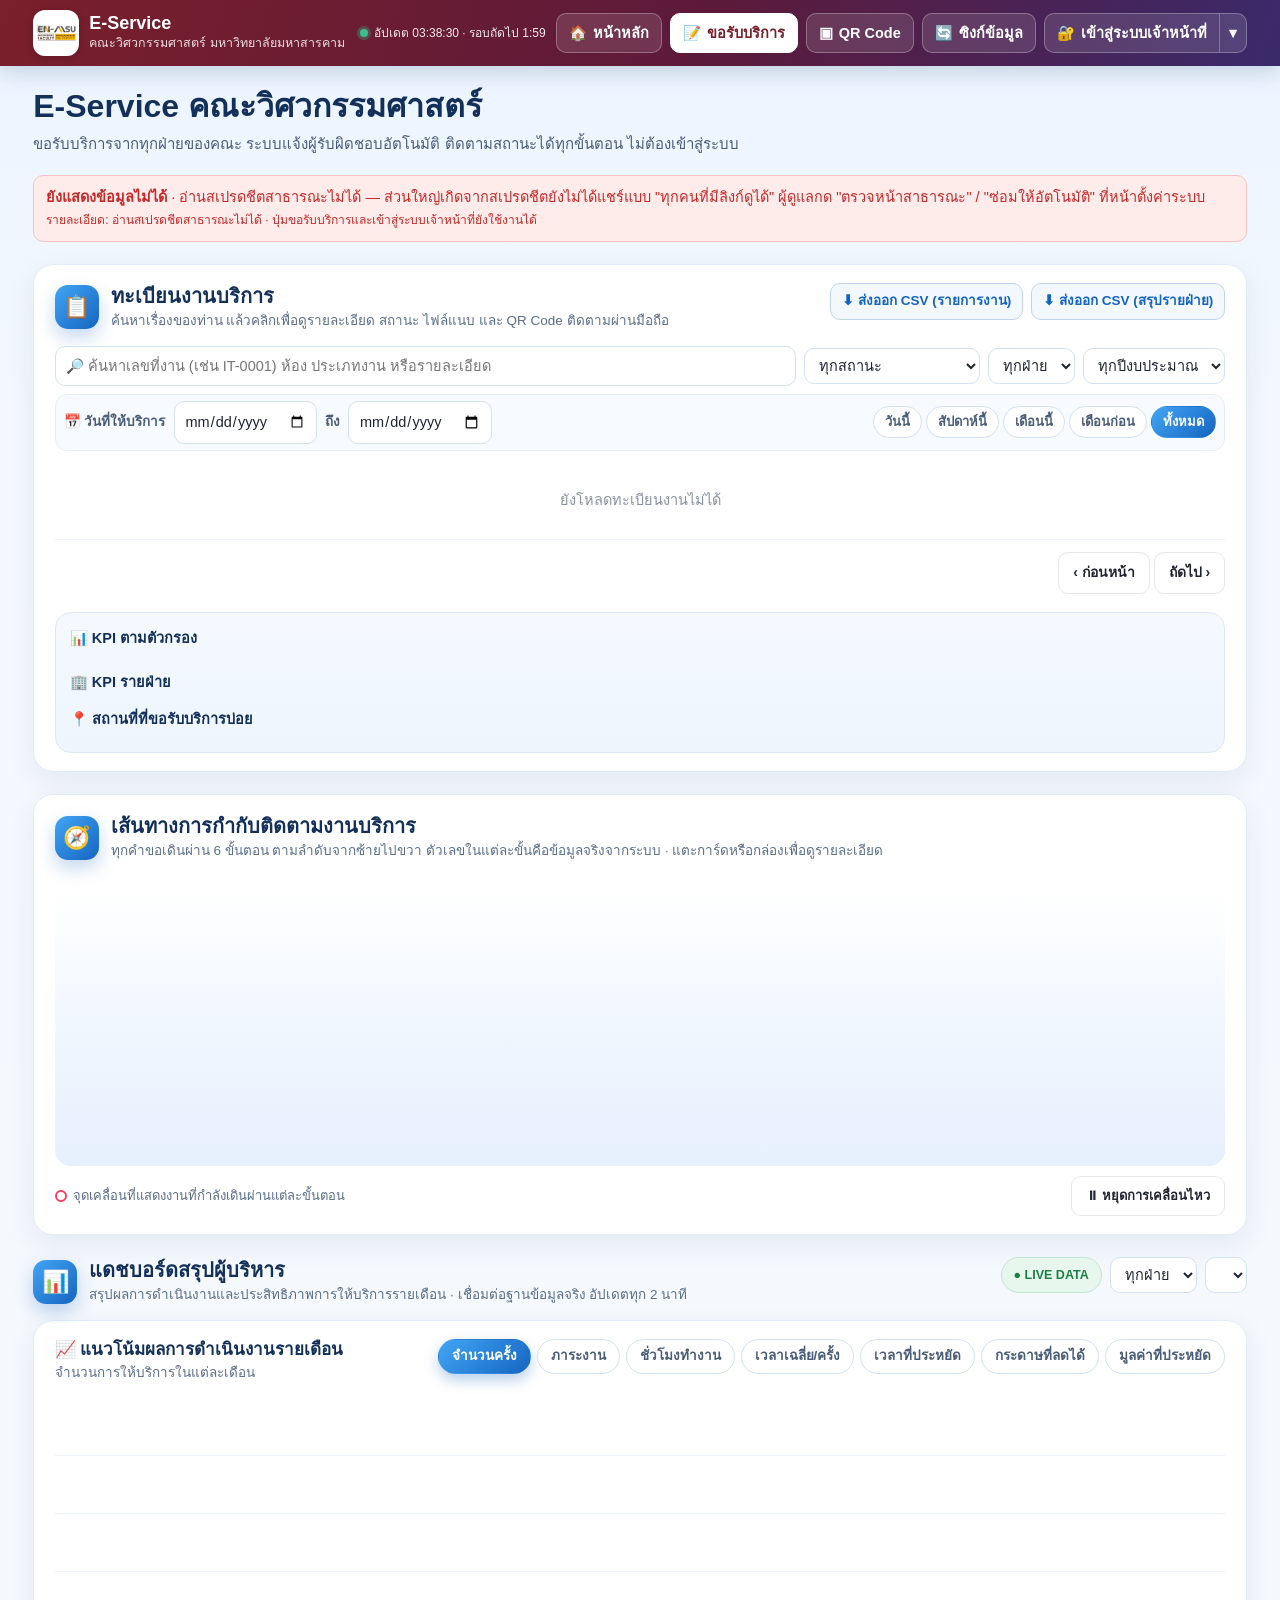
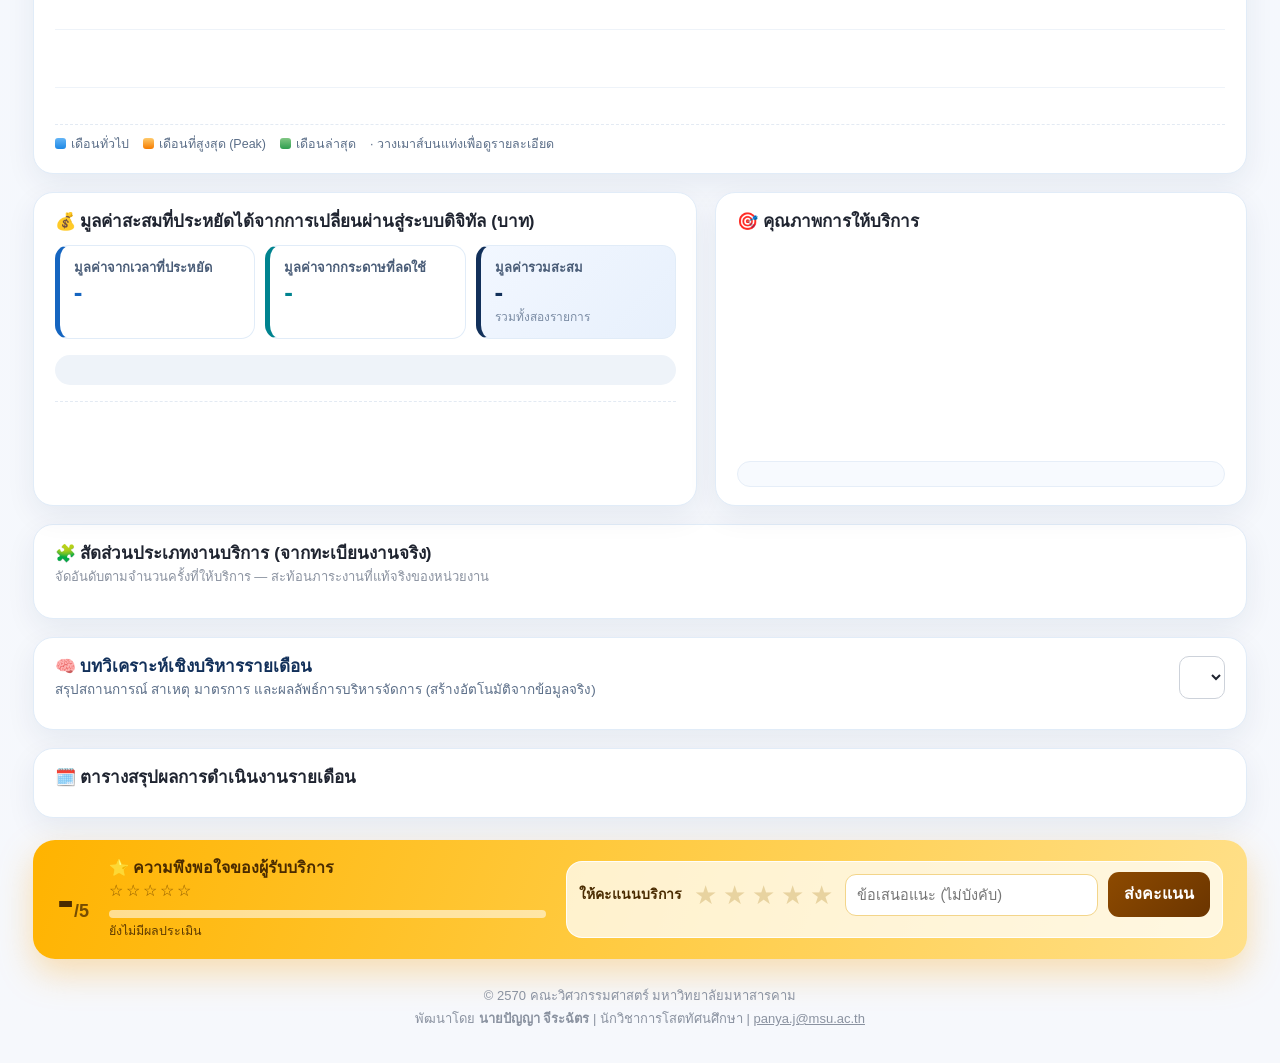
<file: index.html>
<!DOCTYPE html>
<html lang="th">
<head>
<meta charset="UTF-8">
<meta name="viewport" content="width=device-width,initial-scale=1">
<title>E-Service คณะวิศวกรรมศาสตร์ มหาวิทยาลัยมหาสารคาม</title>
<meta name="description" content="ช่องทางออนไลน์สำหรับขอรับบริการและติดตามสถานะงานบริการ คณะวิศวกรรมศาสตร์ มหาวิทยาลัยมหาสารคาม">
<link rel="preconnect" href="https://eng.msu.ac.th" crossorigin>
<link rel="stylesheet" href="https://eng.msu.ac.th/dwms/fonts/mornamchi.css">
<link rel="icon" type="image/png" href="logo.png">
<link rel="apple-touch-icon" href="logo.png">
<link rel="stylesheet" href="eservice.css">
<style>
/* ══ โทนสีแบบ full color (ฟ้า · ฟ้าอมเขียว · ส้ม · ม่วง · เขียว · ทอง) ══ */
:root{
  --b1:#42A5F5;--b2:#1565C0;--t1:#26C6DA;--t2:#00838F;--o1:#FFB74D;--o2:#EF6C00;--p1:#9575CD;--p2:#5E35B1;--g1:#66BB6A;--g2:#2E7D32;--y1:#FFD54F;--y2:#F9A825;
  --navy:#12305A;--sky:#EAF4FF;
}
body{background:linear-gradient(180deg,#EAF4FF 0%,#F4F8FE 420px,#F6F8FC 100%)}
.wrap{max-width:none;padding:0 clamp(14px,2.6vw,40px)}
/* ── แถบบน ── */
.top{position:sticky;top:0;z-index:40;background:linear-gradient(110deg,var(--maroon) 0%,#5C1A3A 55%,#3A2A6B 100%);color:#fff;box-shadow:0 6px 22px rgba(18,48,90,.18)}
.top .wrap{display:flex;align-items:center;gap:10px;min-height:66px;flex-wrap:wrap;padding-top:8px;padding-bottom:8px}
.brand{display:flex;align-items:center;gap:10px;margin-right:auto;color:#fff;text-decoration:none;min-width:0}
.brand .lg{width:46px;height:46px;border-radius:12px;background:#fff;display:flex;align-items:center;justify-content:center;font-size:21px;flex:none;padding:3px;box-shadow:0 2px 8px rgba(0,0,0,.15)}
.brand .lg img{width:100%;height:100%;object-fit:contain}
.brand b{display:block;font-size:18px;line-height:1.2}.brand small{display:block;font-size:12.5px;opacity:.85}
.nav{display:flex;gap:8px;flex-wrap:wrap;align-items:center}
.nav .btn{background:rgba(255,255,255,.12);border-color:rgba(255,255,255,.28);color:#fff;padding:8px 12px;font-size:14.5px}
.nav .btn:hover{background:rgba(255,255,255,.22);border-color:#fff}
.nav .btn.cta{background:#fff;color:var(--maroon);border-color:#fff}
.split{display:inline-flex}.split .btn:first-child{border-radius:10px 0 0 10px}.split .btn:last-child{border-radius:0 10px 10px 0;border-left:0;padding:8px 9px}
.upd{font-size:12px;opacity:.9;display:flex;align-items:center;gap:6px;white-space:nowrap}
.dot{width:8px;height:8px;border-radius:50%;background:#34D399;box-shadow:0 0 0 3px rgba(52,211,153,.3)}
.spin{animation:spin 1s linear infinite;display:inline-block}@keyframes spin{to{transform:rotate(360deg)}}
/* ── ส่วนหัวย่อ ── */
.hero{padding:20px 0 6px}
.hero .wrap{display:flex;align-items:center;justify-content:space-between;gap:16px;flex-wrap:wrap}
.hero h1{font-size:clamp(22px,2.6vw,32px);color:var(--navy)}
.hero p{margin:4px 0 0;color:#4A5D78;font-size:15px}
.chips{display:flex;gap:8px;flex-wrap:wrap}
.chip{display:inline-flex;align-items:center;gap:7px;background:#fff;border:1px solid #DCE8F7;border-radius:999px;padding:6px 12px;font-size:13.5px;color:#334A66;box-shadow:0 4px 12px rgba(18,48,90,.05)}
.chip i{width:9px;height:9px;border-radius:50%;display:inline-block}.chip b{color:var(--navy);font-size:15px}
/* ── การ์ดแบบ glass ── */
section{margin-top:22px}
.box{background:#fff;border:1px solid #E1ECF8;border-radius:20px;box-shadow:0 10px 30px rgba(18,48,90,.07);padding:18px clamp(14px,1.6vw,24px)}
.sh{display:flex;align-items:flex-start;justify-content:space-between;gap:12px;flex-wrap:wrap;margin-bottom:14px}
.sh .ttl{display:flex;gap:12px;align-items:center}
.sh .ic{width:44px;height:44px;border-radius:13px;display:flex;align-items:center;justify-content:center;font-size:22px;color:#fff;flex:none;box-shadow:0 8px 18px rgba(21,101,192,.25)}
.sh h2{font-size:20px;color:var(--navy)}.sh p{margin:2px 0 0;color:#5B6E88;font-size:13.5px}
.g-blue{background:linear-gradient(135deg,var(--b1),var(--b2))}.g-teal{background:linear-gradient(135deg,var(--t1),var(--t2))}
.g-orange{background:linear-gradient(135deg,var(--o1),var(--o2))}.g-purple{background:linear-gradient(135deg,var(--p1),var(--p2))}
.g-green{background:linear-gradient(135deg,var(--g1),var(--g2))}.g-gold{background:linear-gradient(135deg,var(--y1),var(--y2))}
.filters{display:flex;gap:8px;flex-wrap:wrap}.filters .in{width:auto;padding:8px 10px;font-size:14.5px;border-color:#D3E1F2;border-radius:10px}
.live{display:inline-flex;align-items:center;gap:6px;background:#E8F7EE;color:#1B7F45;border:1px solid #BFE6CF;border-radius:999px;padding:5px 12px;font-size:12.5px;font-weight:700}
/* ── ทะเบียนงาน ── */
.search{display:flex;gap:10px;flex-wrap:wrap;margin-bottom:12px}
.search .in{flex:1 1 320px;border-color:#CFE0F4;border-radius:12px}
table{width:100%;border-collapse:separate;border-spacing:0;font-size:14.5px}
th{text-align:left;color:#5B6E88;font-weight:700;font-size:13px;border-bottom:2px solid #E6EEF8;padding:9px 10px;white-space:nowrap;background:#F7FAFE}
th:first-child{border-radius:10px 0 0 0}th:last-child{border-radius:0 10px 0 0}
td{border-bottom:1px solid #EEF3F9;padding:10px;vertical-align:top}
tr.r{cursor:pointer;transition:background .12s}tr.r:hover td{background:#F3F8FF}
.jn{font-weight:700;color:var(--b2);white-space:nowrap}
.scroll{overflow-x:auto}
.pager{display:flex;justify-content:space-between;align-items:center;gap:10px;margin-top:12px;font-size:14px;color:#5B6E88;flex-wrap:wrap}
.age{display:inline-block;border-radius:999px;padding:1px 8px;font-size:11.5px;font-weight:700;margin-left:4px}
.age.warn{background:#FFF3E0;color:#B45309}.age.late{background:#FDECEA;color:#C62828}
/* ── ทะเบียนงาน: ตัวกรอง + แผง KPI ด้านข้าง ── */
.regwrap{display:grid;grid-template-columns:minmax(0,1fr) 340px;gap:18px;align-items:start}
.fbar{display:flex;gap:8px;flex-wrap:wrap;align-items:center;margin-bottom:8px}
.fbar .in{width:auto;padding:8px 10px;font-size:14.5px;border-color:#D3E1F2;border-radius:10px}
.fbar #rq{flex:1 1 280px}
.fbar.dates{background:#F7FAFE;border:1px solid #E6EEF8;border-radius:12px;padding:6px 8px;margin-bottom:10px}
.fbar .lbl{font-size:13.5px;color:#4A5D78;font-weight:700}
.quick{display:inline-flex;gap:4px;flex-wrap:wrap;margin-left:auto}
.quick button{border:1px solid #D3E1F2;background:#fff;border-radius:999px;padding:5px 11px;font:inherit;font-size:13px;font-weight:700;color:#4A5D78;cursor:pointer}
.quick button.on{background:linear-gradient(135deg,var(--b1),var(--b2));color:#fff;border-color:transparent}
.btn.xs{padding:7px 11px;font-size:13.5px;border-color:#BFD5EE;color:var(--b2);background:#F3F8FF}
.btn.xs:hover{background:#E6F0FC}
.regside{background:linear-gradient(180deg,#F5F9FF,#EEF5FD);border:1px solid #DCE8F7;border-radius:16px;padding:14px;position:sticky;top:82px}
.kh{font-weight:700;color:var(--navy);font-size:14.5px;margin-bottom:8px}.kh small{font-weight:400;color:#7A8BA3;font-size:12px}
.kg{display:grid;grid-template-columns:repeat(2,minmax(0,1fr));gap:8px}
.k{background:#fff;border:1px solid #E1ECF8;border-radius:12px;padding:8px 10px;border-top:3px solid var(--c,var(--b2))}
.k .v{font-size:20px;font-weight:700;color:var(--c,var(--b2));line-height:1.15}.k .l{font-size:12px;color:#5B6E88}
.dk{background:#fff;border:1px solid #E1ECF8;border-radius:12px;padding:8px 10px;margin-bottom:6px;cursor:pointer;transition:border-color .15s}
.dk:hover,.dk.on{border-color:var(--b2)}
.dk .t{display:flex;justify-content:space-between;gap:8px;font-size:13.5px}.dk .t b{color:var(--navy)}
.dk .bar3{display:flex;height:7px;border-radius:99px;overflow:hidden;background:#EEF3F9;margin:5px 0 3px}.dk .bar3 i{display:block;height:100%}
.dk .m{font-size:11.5px;color:#7A8BA3}
.rm{display:flex;justify-content:space-between;gap:8px;font-size:13px;padding:4px 0;border-bottom:1px dashed #DCE8F7}.rm:last-child{border:0}
/* ── ความคืบหน้าของแต่ละงาน ── */
tr.r td:first-child{border-left:4px solid transparent}
tr.st-recv td:first-child{border-left-color:#FB8C00}tr.st-prog td:first-child{border-left-color:#7E57C2}tr.st-done td:first-child{border-left-color:#43A047}
tr.st-fail td:first-child{border-left-color:#E53935}tr.st-cancel td:first-child{border-left-color:#9AA5B1}
.ms{display:flex;gap:3px;width:150px}.ms i{flex:1;height:8px;border-radius:99px;background:#E3EAF3}
.ms i.ok{background:var(--tc)}.ms i.cur{background:var(--tc);box-shadow:0 0 0 3px color-mix(in srgb,var(--tc) 25%,transparent);animation:pulse2 1.6s ease-in-out infinite}
.ms.recv,.bigsteps.recv{--tc:#FB8C00}.ms.prog,.bigsteps.prog{--tc:#7E57C2}.ms.done,.bigsteps.done{--tc:#43A047}.ms.fail,.bigsteps.fail{--tc:#E53935}.ms.cancel,.bigsteps.cancel{--tc:#9AA5B1}
.mst{font-size:12px;color:#5B6E88;margin-top:4px;white-space:nowrap}
@keyframes pulse2{50%{opacity:.55}}
.bigsteps{background:color-mix(in srgb,var(--tc) 7%,#fff);border:1px solid color-mix(in srgb,var(--tc) 30%,#fff);border-radius:14px;padding:12px 14px;margin:4px 0 14px}
.bsnow{font-size:15px;margin-bottom:10px;color:#334A66}.bsnow b{color:var(--tc)}
.bsrow{display:flex;align-items:flex-start}
.bs{display:flex;flex-direction:column;align-items:center;gap:4px;min-width:64px;text-align:center}
.bs .dotc{width:38px;height:38px;border-radius:50%;display:flex;align-items:center;justify-content:center;font-size:17px;background:#fff;border:2.5px solid #D6DEE8;color:#9AA5B1}
.bs.ok .dotc{background:var(--tc);border-color:var(--tc);color:#fff;font-weight:700}
.bs.cur .dotc{border-color:var(--tc);box-shadow:0 0 0 5px color-mix(in srgb,var(--tc) 22%,transparent)}
.bs small{font-size:12px;color:#5B6E88;line-height:1.3}.bs.cur small{color:var(--tc);font-weight:700}
.bsl{flex:1;height:3px;background:#D6DEE8;margin-top:18px;border-radius:99px}
.bsl.ok{background:var(--tc)}
@media (prefers-reduced-motion:reduce){.ms i.cur{animation:none}}
/* ── เส้นทางการกำกับติดตาม 3D ── */
.wf-cards{display:grid;grid-template-columns:repeat(6,minmax(0,1fr));gap:12px;position:relative;z-index:2}
.wcard{background:#fff;border:1.5px solid #E3ECF7;border-radius:16px;padding:20px 12px 12px;text-align:center;cursor:pointer;position:relative;transition:transform .2s,box-shadow .2s,border-color .2s}
.wcard:hover,.wcard.on{transform:translateY(-4px);box-shadow:0 14px 30px rgba(18,48,90,.14);border-color:var(--c2)}
.wcard .badge{position:absolute;top:-11px;left:50%;transform:translateX(-50%);color:#fff;font-size:12px;font-weight:700;border-radius:999px;padding:2px 11px;white-space:nowrap;background:linear-gradient(135deg,var(--c1),var(--c2))}
.wcard h3{font-size:15px;color:var(--navy);line-height:1.35}.wcard .sub{font-size:12px;color:#7A8BA3;margin:2px 0 8px}
.wcard .big{font-size:26px;font-weight:700;color:var(--c2);line-height:1.1}.wcard .big small{font-size:14px}
.wcard .meta{font-size:12.5px;color:#4A5D78;line-height:1.5;margin-top:4px}
.wcard .more{display:inline-block;margin-top:8px;font-size:12.5px;font-weight:700;color:var(--c2);text-decoration:underline}
.s1{--c1:var(--b1);--c2:var(--b2)}.s2{--c1:var(--t1);--c2:var(--t2)}.s3{--c1:var(--o1);--c2:var(--o2)}.s4{--c1:var(--p1);--c2:var(--p2)}.s5{--c1:var(--g1);--c2:var(--g2)}.s6{--c1:var(--y1);--c2:var(--y2)}
.stage{position:relative;height:280px;margin-top:-6px;border-radius:16px;background:linear-gradient(180deg,rgba(234,244,255,0) 0%,#EEF5FE 60%,#E6F0FD 100%);overflow:hidden}
.stage svg{position:absolute;inset:0;width:100%;height:100%}
.stem{position:absolute;top:0;width:0;border-left:1.5px dashed #9EB8DA}
.cube{position:absolute;width:62px;height:62px;margin-left:-31px;margin-top:-80px;transform-style:preserve-3d;cursor:pointer;animation:bob 3.2s ease-in-out infinite}
.cube .in3{position:absolute;inset:0;transform-style:preserve-3d;transform:rotateX(-22deg) rotateY(-38deg);transition:transform .3s}
.cube:hover .in3{transform:rotateX(-22deg) rotateY(-38deg) scale(1.12)}
.cube .f{position:absolute;width:62px;height:62px;display:flex;align-items:center;justify-content:center;font-size:26px;font-weight:700;color:#fff;border-radius:6px;backface-visibility:hidden}
.cube .fr{transform:translateZ(31px);background:linear-gradient(135deg,var(--c1),var(--c2))}
.cube .rt{transform:rotateY(90deg) translateZ(31px);background:var(--c2);filter:brightness(.82)}
.cube .tp{transform:rotateX(90deg) translateZ(31px);background:var(--c1);filter:brightness(1.12)}
.cube .sh2{position:absolute;left:4px;right:4px;bottom:-26px;height:12px;border-radius:50%;background:rgba(18,48,90,.16);filter:blur(3px);transform:none}
@keyframes bob{0%,100%{translate:0 0}50%{translate:0 -7px}}
.cube:nth-of-type(2){animation-delay:.3s}.cube:nth-of-type(3){animation-delay:.6s}.cube:nth-of-type(4){animation-delay:.9s}.cube:nth-of-type(5){animation-delay:1.2s}.cube:nth-of-type(6){animation-delay:1.5s}
.paused .cube{animation-play-state:paused}
.wf-foot{display:flex;justify-content:space-between;align-items:center;gap:10px;margin-top:10px;font-size:13px;color:#5B6E88;flex-wrap:wrap}
.ring{display:inline-block;width:12px;height:12px;border:2.5px solid #F43F5E;border-radius:50%;vertical-align:-2px;margin-right:6px}
/* ── แดชบอร์ดผู้บริหาร ── */
.tabs{display:flex;gap:6px;flex-wrap:wrap}
.tab{border:1px solid #D3E1F2;background:#fff;border-radius:999px;padding:6px 13px;font-size:13.5px;font-weight:700;color:#4A5D78;cursor:pointer}
.tab.on{background:linear-gradient(135deg,var(--b1),var(--b2));color:#fff;border-color:transparent;box-shadow:0 6px 14px rgba(21,101,192,.3)}
.trend{display:grid;grid-template-columns:repeat(14,minmax(0,1fr));gap:clamp(4px,.7vw,12px);align-items:end;height:310px;padding-top:22px;position:relative;
  background:repeating-linear-gradient(180deg,transparent 0 57px,#EEF3F9 57px 58px)}
.tb{display:flex;flex-direction:column;align-items:center;justify-content:flex-end;height:100%;gap:4px;min-width:0}
.tb .bar{width:100%;max-width:64px;border-radius:9px 9px 4px 4px;background:linear-gradient(180deg,#64B5F6,#1E88E5);min-height:3px;box-shadow:0 6px 14px rgba(30,136,229,.22);transition:height .5s}
.tb.peak .bar{background:linear-gradient(180deg,#FFCA6B,#F57C00);box-shadow:0 6px 14px rgba(245,124,0,.28)}
.tb.last .bar{background:linear-gradient(180deg,#81C784,#2E9E4F)}
.tb em{font-style:normal;font-size:12.5px;font-weight:700;color:var(--navy)}
.tb span{font-size:11.5px;color:#7A8BA3;text-align:center;line-height:1.25}
.legend{display:flex;gap:14px;flex-wrap:wrap;font-size:12.5px;color:#5B6E88;margin-top:16px;padding-top:10px;border-top:1px dashed #E3EAF3}.legend i{display:inline-block;width:11px;height:11px;border-radius:3px;margin-right:5px;vertical-align:-1px}
.grid2{display:grid;grid-template-columns:minmax(0,1.25fr) minmax(0,1fr);gap:18px}
.vals{display:grid;grid-template-columns:repeat(3,minmax(0,1fr));gap:10px}
.val{border-radius:14px;padding:12px 14px;border:1px solid #E1ECF8;border-left:5px solid var(--b2)}
.val .l{font-size:13px;color:#4A5D78;font-weight:700}.val .v{font-size:26px;font-weight:700;color:var(--b2);line-height:1.15}.val .v small{font-size:13px;color:#7A8BA3}
.val .s{font-size:12px;color:#7A8BA3}
.val.t{border-left-color:var(--t2)}.val.t .v{color:var(--t2)}.val.n{border-left-color:var(--navy);background:linear-gradient(135deg,#F2F7FF,#E7F0FC)}.val.n .v{color:var(--navy)}
.stack{height:30px;border-radius:999px;background:#EEF3F9;overflow:hidden;display:flex;margin:16px 0 6px}
.stack i{display:flex;align-items:center;justify-content:flex-end;padding-right:10px;color:#fff;font-size:12.5px;font-weight:700;font-style:normal;white-space:nowrap}
.gauge{display:flex;flex-direction:column;align-items:center;gap:6px}
.gauge svg{width:200px;height:200px}
.yrs{display:grid;grid-template-columns:repeat(5,minmax(0,1fr));gap:8px;align-items:end;background:#F7FAFE;border:1px solid #E6EEF8;border-radius:14px;padding:12px;margin-top:10px;width:100%}
.yr{text-align:center;font-size:11.5px;color:#7A8BA3}.yr .c{height:64px;display:flex;align-items:flex-end;justify-content:center}
.yr .c i{display:block;width:70%;max-width:38px;border-radius:6px 6px 2px 2px;background:linear-gradient(180deg,#A5D6A7,#43A047)}
.yr .c i.cur{background:linear-gradient(180deg,#69F0AE,#00C853);box-shadow:0 0 0 2px #00C853}
.yr .c .no{width:70%;max-width:38px;height:22px;border:1.5px dashed #CFD8E3;border-radius:6px}
.rank{display:flex;flex-direction:column;gap:12px}
.rk .top2{display:flex;justify-content:space-between;gap:10px;font-size:14px}.rk b{color:var(--navy)}.rk .num{color:#1E4E8C;font-weight:700;font-size:13px;white-space:nowrap}
.rk .bg{height:10px;background:#EEF3F9;border-radius:99px;overflow:hidden;margin-top:5px}.rk .bg i{display:block;height:100%;border-radius:99px}
.ana{display:grid;grid-template-columns:repeat(4,minmax(0,1fr));gap:12px}
.an{border-radius:14px;padding:14px;border:1px solid #E1ECF8;border-left:5px solid var(--c);background:linear-gradient(180deg,#fff,color-mix(in srgb,var(--c) 5%,#fff))}
.an h4{margin:0 0 8px;font-size:15px;color:var(--c)}.an p{margin:0;font-size:14px;line-height:1.7;color:#334A66}
.mtab td.n,.mtab th.n{text-align:right}.mtab tr.tot td{font-weight:700;background:#F2F7FF;border-top:2px solid #D3E1F2}
/* ── แถบความพึงพอใจ (ท้ายหน้า) ── */
.satbar{display:grid;grid-template-columns:auto minmax(0,1fr) minmax(0,1.5fr);gap:20px;align-items:center;border-radius:22px;padding:18px 24px;
  background:linear-gradient(110deg,#FFB300 0%,#FFC93C 45%,#FFE08A 100%);box-shadow:0 14px 34px rgba(249,168,37,.35);color:#4A2B00}
.satbar .score{font-size:50px;font-weight:700;line-height:1}.satbar .score small{font-size:18px;opacity:.75}
.satbar h3{font-size:16px}.satbar .stars{color:#8D5A00;letter-spacing:3px}
.satbar .meter{height:8px;background:rgba(255,255,255,.55);border-radius:99px;overflow:hidden;margin:6px 0 4px}.satbar .meter i{display:block;height:100%;background:#E65100}
.satbar .dist{font-size:12.5px;opacity:.9}
.vote{display:flex;gap:10px;align-items:center;flex-wrap:wrap;background:rgba(255,255,255,.75);border:1px solid rgba(255,255,255,.9);border-radius:16px;padding:10px 12px}
.vote b{font-size:14px;white-space:nowrap}
.vote .pick{display:flex;gap:2px}
.vote .pick button{border:0;background:none;font-size:26px;line-height:1;cursor:pointer;color:#E8D3A0;padding:0 2px;transition:transform .12s}
.vote .pick button.on{color:#F57C00}.vote .pick button:hover{transform:scale(1.15)}
.vote .in{flex:1 1 200px;border-color:#F3D58A;border-radius:11px;padding:9px 11px;font-size:14.5px}
.vote .send{background:linear-gradient(135deg,#8D4A00,#6B3500);color:#fff;border:0;border-radius:11px;padding:10px 16px;font-weight:700;cursor:pointer}
.vote .msg{flex-basis:100%;font-size:13px}
/* ── หน้าต่าง ── */
.mbox{width:min(720px,100%)}
.qrjob{display:flex;gap:16px;align-items:center;background:#F3F8FF;border:1px solid #DCE8F7;border-radius:14px;padding:12px;margin-top:14px}
.qrjob img{width:120px;height:120px;border-radius:10px;background:#fff;border:1px solid #DCE8F7;flex:none}
.tl{list-style:none;margin:12px 0 0;padding:0}
.tl li{position:relative;padding:0 0 14px 28px}
.tl li::before{content:"";position:absolute;left:6px;top:5px;width:12px;height:12px;border-radius:50%;background:#D1D9E4}
.tl li::after{content:"";position:absolute;left:11px;top:19px;bottom:0;width:2px;background:#E3EAF3}
.tl li:last-child::after{display:none}.tl li.on::before{background:linear-gradient(135deg,var(--b1),var(--b2))}
.tl b{display:block;color:var(--navy)}.tl small{color:#7A8BA3}
dl.kv{display:grid;grid-template-columns:auto minmax(0,1fr);gap:6px 14px;margin:0}
dl.kv dt{color:#5B6E88;font-size:14px}dl.kv dd{margin:0;overflow-wrap:anywhere}
.files a{display:inline-flex;align-items:center;gap:6px;background:#F3F8FF;border:1px solid #DCE8F7;border-radius:10px;padding:6px 10px;margin:4px 6px 0 0;text-decoration:none;color:var(--b2);font-size:14px;max-width:100%;overflow-wrap:anywhere}
.way{display:flex;gap:12px;align-items:flex-start;width:100%;text-align:left;text-decoration:none;color:var(--ink);background:#fff;border:1.5px solid var(--line);border-radius:14px;padding:13px 15px;margin:0 0 10px;cursor:pointer;transition:border-color .15s,box-shadow .15s}
.way:hover{border-color:var(--maroon);box-shadow:0 6px 18px rgba(20,24,32,.08)}
.way.rec{border-color:#E4B9BF;background:#FCF4F5}
.way .wi{font-size:22px;line-height:1.2}.way b{font-size:15.5px}.way em{font-style:normal;color:var(--maroon);font-size:12.5px;font-weight:700}
.way small{display:block;color:var(--muted);font-size:13px;line-height:1.55;margin-top:2px}
.jl{display:flex;flex-direction:column;gap:6px;margin-top:8px;max-height:260px;overflow:auto}
.jl button{display:flex;justify-content:space-between;gap:10px;align-items:center;text-align:left;border:1px solid #E3ECF7;background:#F9FBFE;border-radius:10px;padding:8px 10px;cursor:pointer;font:inherit}
.jl button:hover{border-color:var(--b2)}
@media (max-width:1280px){ .regwrap{grid-template-columns:minmax(0,1fr)} .regside{position:static} .kg{grid-template-columns:repeat(4,minmax(0,1fr))} }
@media (max-width:1100px){ .wf-cards{grid-template-columns:repeat(3,minmax(0,1fr))} .stage{display:none} .ana{grid-template-columns:repeat(2,minmax(0,1fr))} .trend{grid-template-columns:repeat(14,minmax(0,1fr))} }
@media (max-width:900px){ .grid2,.satbar{grid-template-columns:minmax(0,1fr)} .vals{grid-template-columns:minmax(0,1fr)} }
@media (max-width:620px){ .kg{grid-template-columns:repeat(2,minmax(0,1fr))} .quick{margin-left:0}  .wf-cards{grid-template-columns:repeat(2,minmax(0,1fr))} .ana{grid-template-columns:minmax(0,1fr)} .trend{height:230px;background:none} .tb span{font-size:10px} .tb em{font-size:10.5px}
  .nav .btn .t{display:none} .upd{display:none} .qrjob{flex-direction:column;text-align:center} }
@media (prefers-reduced-motion:reduce){ .cube{animation:none} }
</style>
</head>
<body data-title="หน้าหลัก">
<header class="top">
  <div class="wrap">
    <a class="brand" href="index.html"><span class="lg"><img class="logo" src="logo.png" alt="ตราคณะวิศวกรรมศาสตร์ มหาวิทยาลัยมหาสารคาม"></span><span><b data-cfg="appShort">E-Service</b><small data-cfg="faculty">คณะวิศวกรรมศาสตร์ มหาวิทยาลัยมหาสารคาม</small></span></a>
    <span class="upd"><span class="dot"></span><span id="updTxt">กำลังโหลด…</span></span>
    <nav class="nav" aria-label="เมนูหลัก">
      <a class="btn" href="https://eng.msu.ac.th/">🏠 <span class="t">หน้าหลัก</span></a>
      <a class="btn cta" href="request.html">📝 <span class="t">ขอรับบริการ</span></a>
      <button class="btn" type="button" id="qrBtn">▣ <span class="t">QR Code</span></button>
      <button class="btn" type="button" id="syncBtn" title="ซิงก์ข้อมูลล่าสุด">🔄 <span class="t">ซิงก์ข้อมูล</span></button>
      <span class="split"><button class="btn" type="button" id="staffBtn">🔐 <span class="t">เข้าสู่ระบบเจ้าหน้าที่</span></button><button class="btn" type="button" id="staffWay" title="เลือกวิธีเข้าสู่ระบบ" aria-label="เลือกวิธีเข้าสู่ระบบ">▾</button></span>
    </nav>
  </div>
</header>

<div class="hero"><div class="wrap">
  <div><h1 data-cfg="appName">E-Service คณะวิศวกรรมศาสตร์</h1><p>ขอรับบริการจากทุกฝ่ายของคณะ ระบบแจ้งผู้รับผิดชอบอัตโนมัติ ติดตามสถานะได้ทุกขั้นตอน ไม่ต้องเข้าสู่ระบบ</p></div>
  <div class="chips" id="heroChips"></div>
</div></div>

<main class="wrap">
  <div id="loadErr" class="err hide" style="margin-top:14px"></div>

  <!-- ══ 1) ทะเบียนงานบริการ (บนสุด) ══ -->
  <section id="registry" class="box">
    <div class="sh"><div class="ttl"><span class="ic g-blue">📋</span><div><h2>ทะเบียนงานบริการ</h2><p id="regSub">ค้นหาเรื่องของท่าน แล้วคลิกเพื่อดูรายละเอียด สถานะ ไฟล์แนบ และ QR Code ติดตามผ่านมือถือ</p></div></div>
      <div class="filters"><button class="btn xs" type="button" data-exp="jobs">⬇ ส่งออก CSV (รายการงาน)</button><button class="btn xs" type="button" data-exp="kpi">⬇ ส่งออก CSV (สรุปรายฝ่าย)</button></div></div>
    <div class="regwrap">
      <div class="regmain">
        <div class="fbar">
          <input class="in" id="rq" type="search" placeholder="🔎 ค้นหาเลขที่งาน (เช่น IT-0001) ห้อง ประเภทงาน หรือรายละเอียด" autocomplete="off">
          <select class="in" id="rSt" aria-label="สถานะ"><option value="">ทุกสถานะ</option><option>รับเรื่องไว้ก่อน</option><option>อยู่ระหว่างดำเนินการ</option><option>สำเร็จ</option><option>ไม่สำเร็จ</option><option>ยกเลิก</option></select>
          <select class="in" id="rDept" aria-label="ฝ่าย"><option value="">ทุกฝ่าย</option></select>
          <select class="in" id="rFy" aria-label="ปีงบประมาณ"><option value="">ทุกปีงบประมาณ</option></select>
        </div>
        <div class="fbar dates">
          <span class="lbl">📅 วันที่ให้บริการ</span>
          <input class="in" id="rFrom" type="date" aria-label="ตั้งแต่วันที่"><span class="lbl">ถึง</span><input class="in" id="rTo" type="date" aria-label="ถึงวันที่">
          <span class="quick" role="group" aria-label="ช่วงวันที่ด่วน"><button type="button" data-q="today">วันนี้</button><button type="button" data-q="week">สัปดาห์นี้</button><button type="button" data-q="month">เดือนนี้</button><button type="button" data-q="lastmonth">เดือนก่อน</button><button type="button" data-q="all" class="on">ทั้งหมด</button></span>
        </div>
        <div class="scroll"><table id="regTab"><tr><td class="loading">กำลังโหลด…</td></tr></table></div>
        <div class="pager"><span id="pgInfo"></span><span><button class="btn" id="pgPrev" type="button">‹ ก่อนหน้า</button> <button class="btn" id="pgNext" type="button">ถัดไป ›</button></span></div>
      </div>
      <aside class="regside" aria-label="สรุป KPI ตามตัวกรอง">
        <div class="kh">📊 KPI ตามตัวกรอง <small id="kScope"></small></div>
        <div class="kg" id="kGrid"></div>
        <div class="kh" style="margin-top:14px">🏢 KPI รายฝ่าย</div>
        <div id="kDept"></div>
        <div class="kh" style="margin-top:14px">📍 สถานที่ที่ขอรับบริการบ่อย</div>
        <div id="kRoom"></div>
      </aside>
    </div>
  </section>

  <!-- ══ 2) เส้นทางการกำกับติดตาม 3D ══ -->
  <section class="box" id="workflow">
    <div class="sh"><div class="ttl"><span class="ic g-blue">🧭</span><div><h2>เส้นทางการกำกับติดตามงานบริการ</h2><p>ทุกคำขอเดินผ่าน 6 ขั้นตอน ตามลำดับจากซ้ายไปขวา ตัวเลขในแต่ละขั้นคือข้อมูลจริงจากระบบ · แตะการ์ดหรือกล่องเพื่อดูรายละเอียด</p></div></div></div>
    <div class="chips" id="wfChips" style="margin-bottom:16px"></div>
    <div class="wf-cards" id="wfCards"></div>
    <div class="stage" id="wfStage" aria-hidden="true"></div>
    <div class="wf-foot"><span><span class="ring"></span>จุดเคลื่อนที่แสดงงานที่กำลังเดินผ่านแต่ละขั้นตอน</span><button class="btn" type="button" id="wfPlay">⏸ หยุดการเคลื่อนไหว</button></div>
  </section>

  <!-- ══ 3) แดชบอร์ดสรุปผู้บริหาร ══ -->
  <section id="dashboard">
    <div class="sh"><div class="ttl"><span class="ic g-blue">📊</span><div><h2>แดชบอร์ดสรุปผู้บริหาร</h2><p>สรุปผลการดำเนินงานและประสิทธิภาพการให้บริการรายเดือน · เชื่อมต่อฐานข้อมูลจริง อัปเดตทุก 2 นาที</p></div></div>
      <div class="filters"><span class="live" id="livePill">● LIVE DATA</span><select class="in" id="dDept" aria-label="ฝ่าย"><option value="">ทุกฝ่าย</option></select><select class="in" id="dFy" aria-label="ปีงบประมาณ"></select></div></div>

    <div class="box">
      <div class="sh"><div><h2 style="font-size:17px">📈 แนวโน้มผลการดำเนินงานรายเดือน</h2><p id="trendSub">จำนวนการให้บริการในแต่ละเดือน</p></div>
        <div class="tabs" id="mTabs"></div></div>
      <div class="trend" id="trend"></div>
      <div class="legend"><span><i style="background:linear-gradient(180deg,#64B5F6,#1E88E5)"></i>เดือนทั่วไป</span><span><i style="background:linear-gradient(180deg,#FFCA6B,#F57C00)"></i>เดือนที่สูงสุด (Peak)</span><span><i style="background:linear-gradient(180deg,#81C784,#2E9E4F)"></i>เดือนล่าสุด</span><span>· วางเมาส์บนแท่งเพื่อดูรายละเอียด</span></div>
    </div>

    <div class="grid2" style="margin-top:18px">
      <div class="box">
        <h2 style="font-size:17px">💰 มูลค่าสะสมที่ประหยัดได้จากการเปลี่ยนผ่านสู่ระบบดิจิทัล (บาท)</h2>
        <p class="help" id="saveNote" style="margin:2px 0 12px"></p>
        <div class="vals">
          <div class="val"><div class="l">มูลค่าจากเวลาที่ประหยัด</div><div class="v num" id="svTime">-</div><div class="s" id="svTimeS"></div></div>
          <div class="val t"><div class="l">มูลค่าจากกระดาษที่ลดใช้</div><div class="v num" id="svPaper">-</div><div class="s" id="svPaperS"></div></div>
          <div class="val n"><div class="l">มูลค่ารวมสะสม</div><div class="v num" id="svAll">-</div><div class="s">รวมทั้งสองรายการ</div></div>
        </div>
        <div class="stack" id="svStack"></div>
        <div class="legend" id="svLegend"></div>
        <p class="help" id="svAvg" style="margin-top:10px;font-size:13.5px"></p>
      </div>
      <div class="box">
        <h2 style="font-size:17px">🎯 คุณภาพการให้บริการ</h2>
        <p class="help" id="qSub" style="margin:2px 0 6px"></p>
        <div class="gauge"><svg viewBox="0 0 200 200" id="gauge"></svg><div id="qCap" style="text-align:center;font-size:14px"></div><div class="yrs" id="qYears"></div></div>
      </div>
    </div>

    <div class="box" style="margin-top:18px">
      <h2 style="font-size:17px">🧩 สัดส่วนประเภทงานบริการ (จากทะเบียนงานจริง)</h2>
      <p class="help" style="margin:2px 0 14px">จัดอันดับตามจำนวนครั้งที่ให้บริการ — สะท้อนภาระงานที่แท้จริงของหน่วยงาน</p>
      <div class="rank" id="rank"></div>
    </div>

    <div class="box" style="margin-top:18px">
      <div class="sh" style="margin-bottom:10px"><div><h2 style="font-size:17px">🧠 บทวิเคราะห์เชิงบริหารรายเดือน</h2><p>สรุปสถานการณ์ สาเหตุ มาตรการ และผลลัพธ์การบริหารจัดการ (สร้างอัตโนมัติจากข้อมูลจริง)</p></div>
        <select class="in" id="anMonth" style="width:auto"></select></div>
      <div class="ana" id="ana"></div>
    </div>

    <div class="box" style="margin-top:18px">
      <h2 style="font-size:17px">🗓️ ตารางสรุปผลการดำเนินงานรายเดือน</h2>
      <p class="help" id="mtabSub" style="margin:2px 0 10px"></p>
      <div class="scroll"><table class="mtab" id="mtab"></table></div>
    </div>
  </section>

  <!-- ══ 4) ความพึงพอใจ (ท้ายสุด ไม่รบกวนการชมข้อมูล) ══ -->
  <section>
    <div class="satbar" id="satbar">
      <div class="score num" id="satAvg">-<small>/5</small></div>
      <div><h3>⭐ ความพึงพอใจของผู้รับบริการ</h3><div class="stars" id="satStars">☆☆☆☆☆</div><div class="meter"><i id="satMeter" style="width:0"></i></div><div class="dist" id="satDist">ยังไม่มีผลประเมิน</div></div>
      <form class="vote" id="voteForm">
        <div class="honeypot" aria-hidden="true"><input type="text" id="vWeb" tabindex="-1" autocomplete="off"></div>
        <b>ให้คะแนนบริการ</b>
        <span class="pick" id="vPick" role="radiogroup" aria-label="คะแนน"><button type="button" data-s="1" aria-label="1 ดาว">★</button><button type="button" data-s="2" aria-label="2 ดาว">★</button><button type="button" data-s="3" aria-label="3 ดาว">★</button><button type="button" data-s="4" aria-label="4 ดาว">★</button><button type="button" data-s="5" aria-label="5 ดาว">★</button></span>
        <input class="in" id="vCmt" placeholder="ข้อเสนอแนะ (ไม่บังคับ)" maxlength="500">
        <button class="send" type="submit" id="vSend">ส่งคะแนน</button>
        <span class="msg" id="vMsg"></span>
      </form>
    </div>
  </section>
</main>
<footer class="credit"></footer>

<script src="config.js"></script>
<script src="eservice.js"></script>
<script>
(function () {
  'use strict';
  const { $, esc } = ESV;
  const OPEN = ['รับเรื่องไว้ก่อน', 'อยู่ระหว่างดำเนินการ'];
  const REFRESH_MS = 120000;   // อัปเดตอัตโนมัติทุก 2 นาที
  let JOBS = [], VOTES = [], DEPTS = [], page = 0, score = 0, metric = 'count', nextAt = 0;
  const PER = 10;
  const num = n => Number(n || 0).toLocaleString('th-TH', { maximumFractionDigits: 2 });
  const avg = a => a.length ? a.reduce((x, y) => x + y, 0) / a.length : NaN;
  const cfgNum = (k, d) => { const v = Number(ESV.names[k]); return isFinite(v) && v >= 0 && ESV.names[k] !== '' ? v : d; };

  /* ── QR และลิงก์ ── */
  const reqUrl = () => ESV.here('request.html');      // แบบฟอร์มของเว็บที่เปิดอยู่ (GitHub หรือเว็บคณะ)
  const trackLink = no => ESV.trackLink(no);
  $('qrBtn').addEventListener('click', () => ESV.modal('QR Code ขอรับบริการ',
    '<div style="text-align:center"><img src="' + esc(ESV.qr(reqUrl(), 600)) + '" alt="QR Code" style="width:min(300px,80vw);border:1px solid var(--line);border-radius:12px">' +
    '<p class="help">สแกนเพื่อเปิดแบบฟอร์มขอรับบริการ<br>' + esc(reqUrl()) + '</p><a class="btn pri" href="' + esc(ESV.qr(reqUrl(), 1000)) + '" target="_blank" rel="noopener">เปิดไฟล์ QR ขนาดใหญ่ (พิมพ์ติดหน้าห้อง)</a></div>'));

  /* ── เข้าสู่ระบบเจ้าหน้าที่: เลือก 3 วิธี (แก้ปัญหา Chrome หลายบัญชี) · จำวิธีไว้ในเครื่องนี้ ── */
  const WAYS = {
    google: { ic: '🏛', t: 'เข้าด้วยบัญชี @msu.ac.th', rec: true, d: 'ไม่ต้องพิมพ์รหัสผ่าน — Google ยืนยันบัญชีมหาวิทยาลัยแล้วเข้าระบบให้ทันที เหมาะกับเครื่องที่ลงชื่อ Google ด้วยอีเมลมหาวิทยาลัยบัญชีเดียว' },
    choose: { ic: '👥', t: 'เลือกบัญชี @msu.ac.th เอง', d: 'สำหรับ Chrome ที่ลงชื่อ Google ไว้หลายบัญชี (เช่น Gmail ส่วนตัว + อีเมลมหาวิทยาลัย) — ขึ้นหน้าเลือกบัญชีของ Google ก่อน ให้กดเลือกบัญชี @msu.ac.th แล้วเข้าระบบให้ทันที' },
    password: { ic: '🔑', t: 'เข้าด้วยชื่อผู้ใช้และรหัสผ่าน', d: 'ใช้ได้กับทุกเครื่อง ไม่ผูกบัญชี Google — สำหรับเครื่องที่ไม่ได้ลงชื่อด้วยอีเมลมหาวิทยาลัย' }
  };
  const savedWay = () => { try { return localStorage.getItem('esv_staff_way') || ''; } catch (e) { return ''; } };
  function go(way) {
    const urls = ESV.staffUrls(), u = urls && urls[way];   // สร้างจาก WEBAPP_URL ใน config.js — ไม่ต้องรอโหลดข้อมูล
    if (!u) { ESV.modal('ตั้งค่าไม่ครบ', '<p>ไฟล์ <b>config.js</b> ยังไม่มี <b>WEBAPP_URL</b> ของระบบ (ลิงก์ที่ลงท้ายด้วย /exec) — ผู้ดูแลคัดลอกได้จากหน้าตั้งค่าระบบ → การ์ด "หน้าสาธารณะ"</p>'); return; }
    try { localStorage.setItem('esv_staff_way', way); } catch (e) {}
    window.open(u, '_blank', 'noopener');
  }
  function wayModal() {
    const m = ESV.modal('🔐 เข้าสู่ระบบเจ้าหน้าที่',
      '<p class="help" style="margin-top:0;font-size:14.5px">เลือกวิธีที่ใช้ได้กับเครื่องนี้ ระบบจะจำไว้ให้ ครั้งต่อไปกดปุ่มเดียวเข้าได้เลย (เปลี่ยนภายหลังได้ที่ปุ่ม ▾ ข้างปุ่มเข้าสู่ระบบ)</p>' +
      Object.keys(WAYS).map(k => '<button type="button" class="way' + (WAYS[k].rec ? ' rec' : '') + '" data-way="' + k + '"><span class="wi">' + WAYS[k].ic + '</span><span><b>' + WAYS[k].t + '</b>' +
        (WAYS[k].rec ? ' <em>(แนะนำ)</em>' : '') + '<small>' + WAYS[k].d + '</small></span></button>').join('') +
      '<p class="help">ทุกวิธีเข้าหน้าผู้ดูแลเดียวกัน ถ้ากดแล้วขึ้นหน้าปฏิเสธสิทธิ์ของ Google (มักเกิดกับ Chrome ที่ลงชื่อหลายบัญชี) ให้กดปุ่ม ▾ ข้างปุ่มเข้าสู่ระบบ แล้วเลือก "เลือกบัญชี @msu.ac.th เอง"</p>');
    m.el.addEventListener('click', e => { const b = e.target.closest('[data-way]'); if (b) { m.close(); go(b.dataset.way); } });
  }
  $('staffBtn').addEventListener('click', () => { const w = savedWay(); if (WAYS[w]) go(w); else wayModal(); });
  $('staffWay').addEventListener('click', wayModal);

  /* ── แปลงแถวจากชีทเป็นงาน ── */
  const job = r => {
    const d = ESV.toDate(r['วันที่ให้บริการ']);
    return { no: String(r['เลขที่งาน'] || ''), dept: String(r['รหัสฝ่าย'] || ''), deptName: String(r['ฝ่าย'] || ''), type: String(r['ประเภทงานบริการ'] || ''),
      date: d, created: ESV.toDate(r['ประทับเวลา']), detail: String(r['รายละเอียดงานที่ขอรับบริการ'] || ''), room: String(r['ห้อง/สถานที่'] || ''),
      status: String(r['สถานะงาน'] || ''), assignee: String(r['ผู้รับผิดชอบ'] || ''), accepted: ESV.toDate(r['เวลารับงาน']), closed: ESV.toDate(r['เวลาปิดงาน']),
      duration: Number(r['ระยะเวลา (15นาที/หน่วย)']) || 0, workload: Number(r['ค่าภาระงานรวม (หน่วย)']) || 0, files: String(r['ลิงก์ไฟล์ข้อมูล'] || ''),
      rating: Number(r['คะแนนความพึงพอใจ']) || 0, feedback: String(r['ความคิดเห็นผู้รับบริการ'] || ''), area: String(r['พื้นที่รับผิดชอบ'] || ''),
      fy: Number(r['ปีงบประมาณ']) || ESV.fiscalYear(d) };
  };

  /* ── โหลด/ซิงก์ข้อมูล ── */
  let loading = false, firstLoad = true;
  function load() {
    if (loading) return Promise.resolve(); loading = true;
    $('syncBtn').innerHTML = '<span class="spin">🔄</span> <span class="t">กำลังซิงก์…</span>';
    return Promise.resolve().then(() => {
      if (!ESV.ready()) throw new Error('ยังไม่ได้ใส่ PUBLIC_SHEET_ID ในไฟล์ config.js ของเว็บนี้');
      // แท็บหลัก (ทะเบียนงาน) อ่านแบบรายงานข้อผิดพลาด เพื่อบอกสาเหตุได้ถูกจุด · แท็บรองพลาดได้
      return Promise.all([ESV.sheetSafe('PublicConfig'), ESV.sheetSafe('PublicDepartments'), ESV.sheet('PublicJobs'), ESV.sheetSafe('Votes')]);
    }).then(([cfg, d, j, v]) => {
      ESV.applyConfig(cfg);
      DEPTS = d.sort((a, b) => (Number(a['ลำดับ']) || 999) - (Number(b['ลำดับ']) || 999));
      JOBS = j.map(job).filter(x => x.no).sort((a, b) => (b.created || 0) - (a.created || 0));
      VOTES = v.map(r => ({ score: Number(r['คะแนน']) || 0, dept: String(r['รหัสฝ่าย'] || '') })).filter(x => x.score);
      if (firstLoad) fillFilters();
      drawAll();
      $('loadErr').classList.add('hide');
      if (firstLoad) { firstLoad = false; const q = new URLSearchParams(location.search).get('job'); if (q) { $('rq').value = q; drawReg(); openJob(q); } }
    }).catch(e => { $('loadErr').innerHTML = '<b>ยังแสดงข้อมูลไม่ได้</b> · ' + esc(ESV.whyFail(e)) + '<br><small>รายละเอียด: ' + esc(e.message) + ' · ปุ่มขอรับบริการและเข้าสู่ระบบเจ้าหน้าที่ยังใช้งานได้</small>'; $('loadErr').classList.remove('hide'); $('regTab').innerHTML = '<tr><td class="loading">ยังโหลดทะเบียนงานไม่ได้</td></tr>'; })
      .finally(() => { loading = false; $('syncBtn').innerHTML = '🔄 <span class="t">ซิงก์ข้อมูล</span>'; nextAt = Date.now() + REFRESH_MS; tick(); });
  }
  function tick() {
    const left = Math.max(0, Math.round((nextAt - Date.now()) / 1000)), t = new Date(nextAt - REFRESH_MS);
    $('updTxt').textContent = 'อัปเดต ' + String(t.getHours()).padStart(2, '0') + ':' + String(t.getMinutes()).padStart(2, '0') + ':' + String(t.getSeconds()).padStart(2, '0') + ' · รอบถัดไป ' + Math.floor(left / 60) + ':' + String(left % 60).padStart(2, '0');
  }
  setInterval(() => { if (!document.hidden && nextAt && Date.now() >= nextAt) load(); else if (nextAt) tick(); }, 1000);
  $('syncBtn').addEventListener('click', load);

  function fillFilters() {
    const opts = DEPTS.map(d => '<option value="' + esc(d['รหัสฝ่าย']) + '">' + esc(d['ชื่อฝ่าย']) + '</option>').join('');
    ['rDept', 'dDept'].forEach(id => $(id).insertAdjacentHTML('beforeend', opts));
    const now = ESV.fiscalYear(new Date());
    const fys = [...new Set(JOBS.map(j => j.fy).filter(Boolean).concat([now]))].sort((a, b) => b - a);
    $('dFy').innerHTML = fys.map(y => '<option' + (y === now ? ' selected' : '') + '>' + y + '</option>').join('');
    $('rFy').insertAdjacentHTML('beforeend', fys.map(y => '<option>' + y + '</option>').join(''));
  }
  function drawAll() { drawChips(); drawReg(); drawFlow(); drawDash(); drawSat(); }

  function drawChips() {
    const fy = Number($('dFy').value) || ESV.fiscalYear(new Date());
    const fyj = JOBS.filter(j => j.fy === fy && j.status !== 'ยกเลิก');
    const open = JOBS.filter(j => OPEN.includes(j.status)).length;
    $('heroChips').innerHTML = '<span class="chip"><i style="background:#1E88E5"></i>คำขอปีงบ ' + fy + ' <b class="num">' + fyj.length + '</b></span>' +
      '<span class="chip"><i style="background:#7E57C2"></i>งานที่ยังเปิดอยู่ <b class="num">' + open + '</b></span>';
  }

  /* ══ 1) ทะเบียนงาน ══ */
  const dOf = v => { if (!v) return null; const [y, m, d] = v.split('-').map(Number); return new Date(y, m - 1, d); };
  const iso = d => d.getFullYear() + '-' + String(d.getMonth() + 1).padStart(2, '0') + '-' + String(d.getDate()).padStart(2, '0');
  /* ตัวกรองทั้งหมด ยกเว้นฝ่าย (ใช้กับ KPI รายฝ่ายที่ต้องเห็นทุกฝ่ายเทียบกัน) */
  function filteredBase() {
    const q = $('rq').value.trim().toLowerCase(), st = $('rSt').value, fy = Number($('rFy').value) || 0;
    const from = dOf($('rFrom').value), to = dOf($('rTo').value);
    return JOBS.filter(j => (!st || j.status === st) && (!fy || j.fy === fy) &&
      (!from || (j.date && j.date >= from)) && (!to || (j.date && j.date <= to)) &&
      (!q || [j.no, j.room, j.type, j.detail, j.area, j.deptName].join(' ').toLowerCase().includes(q)));
  }
  function filtered() { const dp = $('rDept').value; return filteredBase().filter(j => !dp || j.dept === dp); }
  /* ปุ่มลัดช่วงวันที่ */
  function quick(q) {
    const t = new Date(), y = t.getFullYear(), m = t.getMonth(); let a = '', b = '';
    if (q === 'today') { a = b = iso(t); }
    else if (q === 'week') { const d = new Date(t); d.setDate(t.getDate() - ((t.getDay() + 6) % 7)); a = iso(d); const e = new Date(d); e.setDate(d.getDate() + 6); b = iso(e); }
    else if (q === 'month') { a = iso(new Date(y, m, 1)); b = iso(new Date(y, m + 1, 0)); }
    else if (q === 'lastmonth') { a = iso(new Date(y, m - 1, 1)); b = iso(new Date(y, m, 0)); }
    $('rFrom').value = a; $('rTo').value = b;
    document.querySelectorAll('.quick button').forEach(x => x.classList.toggle('on', x.dataset.q === q));
    page = 0; drawReg();
  }
  document.querySelector('.quick').addEventListener('click', e => { const b = e.target.closest('[data-q]'); if (b) quick(b.dataset.q); });
  ['rFrom', 'rTo'].forEach(id => $(id).addEventListener('change', () => { document.querySelectorAll('.quick button').forEach(x => x.classList.remove('on')); page = 0; drawReg(); }));
  /* ระยะเวลาจริงเป็นนาที/ชั่วโมง (เช่น 35 นาที · 2 ชม. 10 นาที) — ไม่แสดงเวลานาฬิกา จึงไม่สืบย้อนช่วงเวลาที่แจ้งได้ */
  const durC = ms => ESV.fmtDur(ms);
  /* เวลาปฏิบัติงานที่เจ้าหน้าที่บันทึก: 1 หน่วย = 15 นาที */
  const workTxt = units => { const m = Math.round((Number(units) || 0) * 15); if (!m) return ''; const h = Math.floor(m / 60), mm = m % 60;
    return (h ? h + ' ชม.' : '') + (h && mm ? ' ' : '') + (mm ? mm + ' นาที' : '') + ' (' + units + ' หน่วย × 15 นาที)'; };
  /* ขั้นความคืบหน้าของงาน 0–3: รับเรื่อง → รับงาน → ปิดงาน → ประเมิน */
  const STEP_N = ['รับเรื่อง', 'เจ้าหน้าที่รับงาน', 'ปิดงาน', 'ประเมินผล'];
  const stepOf = j => j.rating ? 3 : ['สำเร็จ', 'ไม่สำเร็จ', 'ยกเลิก'].includes(j.status) ? 2 : (j.accepted || j.status === 'อยู่ระหว่างดำเนินการ') ? 1 : 0;
  const stepTone = j => j.status === 'ไม่สำเร็จ' ? 'fail' : j.status === 'ยกเลิก' ? 'cancel' : j.status === 'สำเร็จ' ? 'done' : j.status === 'อยู่ระหว่างดำเนินการ' ? 'prog' : 'recv';
  const nowTxt = j => { const k = stepOf(j); return k === 0 ? 'รอเจ้าหน้าที่รับงาน' : k === 1 ? 'เจ้าหน้าที่กำลังดำเนินการ' : k === 2 ? (j.status === 'สำเร็จ' ? 'ดำเนินการเสร็จแล้ว · รอประเมิน' : j.status) : 'เสร็จสมบูรณ์ · ประเมินแล้ว ' + j.rating + '★'; };
  /* แถบความคืบหน้าแบบย่อในแต่ละแถว (เห็นสถานะตั้งแต่แรกเห็น) */
  const miniSteps = j => { const k = stepOf(j), t = stepTone(j);
    return '<div class="ms ' + t + '" title="' + STEP_N.map((n, i) => (i <= k ? '✓ ' : '○ ') + n).join(' → ') + '">' + STEP_N.map((n, i) => '<i class="' + (i < k || k === 3 ? 'ok' : i === k ? 'cur' : '') + '"></i>').join('') +
      '</div><div class="mst">ขั้น ' + (k + 1) + '/4 · ' + esc(nowTxt(j)) + '</div>'; };
  const ageTag = j => { if (!OPEN.includes(j.status) || !j.created) return ''; const d = Math.floor((Date.now() - j.created) / 86400000); return d < 1 ? '' : '<span class="age ' + (d >= 3 ? 'late' : 'warn') + '">' + (d >= 3 ? '⚠ ' : '') + 'ค้าง ' + d + ' วัน</span>'; };
  function drawReg() {
    const list = filtered(), pages = Math.max(1, Math.ceil(list.length / PER));
    page = Math.min(page, pages - 1);
    const rows = list.slice(page * PER, page * PER + PER);
    $('regTab').innerHTML = '<tr><th>เลขที่งาน</th><th>วันที่</th><th>งานบริการ</th><th>ห้อง/สถานที่</th><th>ฝ่าย</th><th>สถานะ</th><th style="min-width:190px">ความคืบหน้า</th></tr>' + (rows.length ? rows.map(j =>
      '<tr class="r st-' + stepTone(j) + '" data-no="' + esc(j.no) + '" tabindex="0"><td class="jn">' + esc(j.no) + '</td><td class="num" style="white-space:nowrap">' + ESV.thDate(j.date) + '</td>' +
      '<td><b>' + esc(j.type) + '</b>' + (j.area ? ' <span class="dept">' + esc(j.area) + '</span>' : '') + '<br><small style="color:#7A8BA3">' + esc(j.detail.slice(0, 110)) + '</small></td>' +
      '<td>' + esc(j.room || '-') + '</td><td><span class="dept">' + esc(j.dept) + '</span></td><td style="white-space:nowrap">' + ESV.stBadge(j.status) + ageTag(j) + (j.files.match(/https?:\/\//) ? ' 📎' : '') + '</td><td>' + miniSteps(j) + '</td></tr>').join('')
      : '<tr><td colspan="7" class="loading">ไม่พบรายการ</td></tr>');
    $('pgInfo').textContent = list.length ? 'แสดง ' + (page * PER + 1) + '–' + Math.min(list.length, page * PER + PER) + ' จาก ' + list.length + ' รายการ' : '';
    $('pgPrev').disabled = page === 0; $('pgNext').disabled = page >= pages - 1;
    drawSide(list);
  }
  /* KPI ตามตัวกรอง + รายฝ่าย + สถานที่ที่ขอบ่อย (ใช้พื้นที่ด้านขวาของตาราง) */
  function kpiOf(js) {
    const act = js.filter(j => j.status !== 'ยกเลิก'), done = act.filter(j => j.status === 'สำเร็จ'), fail = act.filter(j => j.status === 'ไม่สำเร็จ');
    return { n: js.length, act: act.length, wait: js.filter(j => j.status === 'รับเรื่องไว้ก่อน').length, prog: js.filter(j => j.status === 'อยู่ระหว่างดำเนินการ').length,
      done: done.length, fail: fail.length, cancel: js.length - act.length, rate: done.length + fail.length ? done.length * 100 / (done.length + fail.length) : NaN,
      resp: avg(act.filter(j => j.accepted && j.created).map(j => j.accepted - j.created).filter(x => x >= 0)),
      close: avg(done.filter(j => j.closed && j.created).map(j => j.closed - j.created).filter(x => x >= 0)),
      hours: act.reduce((a, j) => a + j.duration, 0) * 15 / 60, workload: act.reduce((a, j) => a + j.workload, 0),
      rating: avg(act.filter(j => j.rating).map(j => j.rating)), rated: act.filter(j => j.rating).length };
  }
  function scopeText() {
    const f = $('rFrom').value, t = $('rTo').value, d = $('rDept').value;
    const fmt = v => ESV.thDate(dOf(v));
    return (d ? ((DEPTS.find(x => x['รหัสฝ่าย'] === d) || {})['ชื่อฝ่าย'] || d) : 'ทุกฝ่าย') + ' · ' + (f || t ? (f ? fmt(f) : '…') + ' – ' + (t ? fmt(t) : '…') : ($('rFy').value ? 'ปีงบ ' + $('rFy').value : 'ทุกช่วงเวลา'));
  }
  function drawSide(list) {
    const k = kpiOf(list), pct = v => isFinite(v) ? (Math.round(v * 10) / 10) + '%' : '-';
    $('kScope').textContent = scopeText();
    const box = (c, v, l) => '<div class="k" style="--c:' + c + '"><div class="v num">' + v + '</div><div class="l">' + l + '</div></div>';
    $('kGrid').innerHTML = box('#1565C0', k.n, 'คำขอทั้งหมด') + box('#2E7D32', pct(k.rate), 'อัตราความสำเร็จ') +
      box('#EF6C00', k.wait, 'รอผู้รับงาน') + box('#5E35B1', k.prog, 'กำลังดำเนินการ') +
      box('#00838F', durC(k.resp), 'ตอบรับเฉลี่ย') + box('#2E7D32', durC(k.close), 'ปิดงานเฉลี่ย') +
      box('#1565C0', (Math.round(k.hours * 10) / 10) + ' ชม.', 'เวลาปฏิบัติงาน') + box('#F9A825', isFinite(k.rating) ? k.rating.toFixed(2) : '-', 'ความพึงพอใจ (' + k.rated + ')');
    const base = filteredBase(), sel = $('rDept').value;
    const rows = DEPTS.map(d => ({ d: d, k: kpiOf(base.filter(j => j.dept === d['รหัสฝ่าย'])) })).filter(x => x.k.n);
    $('kDept').innerHTML = rows.length ? rows.map(x => { const t = Math.max(1, x.k.n);
      return '<div class="dk' + (sel === x.d['รหัสฝ่าย'] ? ' on' : '') + '" data-dept="' + esc(x.d['รหัสฝ่าย']) + '" title="คลิกเพื่อกรองเฉพาะฝ่ายนี้"><div class="t"><b>' + esc(x.d['ชื่อฝ่าย']) + '</b><span class="num">' + x.k.n + ' งาน · ' + pct(x.k.rate) + '</span></div>' +
        '<div class="bar3"><i style="width:' + (x.k.done * 100 / t) + '%;background:#43A047"></i><i style="width:' + (x.k.prog * 100 / t) + '%;background:#7E57C2"></i><i style="width:' + (x.k.wait * 100 / t) + '%;background:#FB8C00"></i><i style="width:' + (x.k.fail * 100 / t) + '%;background:#E53935"></i></div>' +
        '<div class="m">สำเร็จ ' + x.k.done + ' · กำลังทำ ' + x.k.prog + ' · รอรับ ' + x.k.wait + ' · ไม่สำเร็จ ' + x.k.fail + ' · ปิดงานเฉลี่ย ' + durC(x.k.close) + '</div></div>'; }).join('')
      : '<div class="help">ไม่มีข้อมูลตามตัวกรอง</div>';
    const rc = {}; list.forEach(j => { const r = (j.room || '').trim(); if (r) rc[r] = (rc[r] || 0) + 1; });
    const top = Object.entries(rc).sort((a, b) => b[1] - a[1]).slice(0, 5);
    $('kRoom').innerHTML = top.length ? top.map((x, i) => '<div class="rm"><span>' + (i + 1) + '. ' + esc(x[0]) + '</span><b class="num">' + x[1] + ' ครั้ง</b></div>').join('') : '<div class="help">ไม่มีข้อมูล</div>';
  }
  $('kDept').addEventListener('click', e => { const d = e.target.closest('[data-dept]'); if (!d) return; $('rDept').value = $('rDept').value === d.dataset.dept ? '' : d.dataset.dept; page = 0; drawReg(); });

  /* ── ส่งออก CSV (เปิดด้วย Excel ได้ภาษาไทยถูกต้อง) — ไม่มีเวลา/ความคิดเห็น เพื่อคุ้มครองข้อมูลผู้แจ้ง (PDPA) ── */
  function csv(rows) { return '\uFEFF' + rows.map(r => r.map(v => { const t = String(v == null ? '' : v); return /[",\r\n]/.test(t) ? '"' + t.replace(/"/g, '""') + '"' : t; }).join(',')).join('\r\n'); }
  function download(name, text) {
    const a = document.createElement('a'); a.href = URL.createObjectURL(new Blob([text], { type: 'text/csv;charset=utf-8' })); a.download = name;
    document.body.appendChild(a); a.click(); setTimeout(() => { URL.revokeObjectURL(a.href); a.remove(); }, 500);
  }
  const dTxt = d => d ? d.getDate() + '/' + (d.getMonth() + 1) + '/' + (d.getFullYear() + 543) : '';
  const hrs = ms => isFinite(ms) ? Math.round(ms / 3600000 * 10) / 10 : '';
  function fileTag() {
    const d = $('rDept').value || 'ทุกฝ่าย', f = $('rFrom').value, t = $('rTo').value;
    return (ESV.names.appShort || 'E-Service') + '_' + d + '_' + (f || t ? (f || 'ต้น') + '_ถึง_' + (t || 'ปัจจุบัน') : ($('rFy').value ? 'ปีงบ' + $('rFy').value : 'ทั้งหมด'));
  }
  document.querySelector('#registry .sh .filters').addEventListener('click', e => {
    const b = e.target.closest('[data-exp]'); if (!b) return;
    const list = filtered();
    if (b.dataset.exp === 'jobs') {
      const rows = [['เลขที่งาน', 'วันที่ให้บริการ', 'รหัสฝ่าย', 'ฝ่าย', 'ประเภทงานบริการ', 'พื้นที่รับผิดชอบ', 'ห้อง/สถานที่', 'รายละเอียด', 'สถานะ', 'วันที่รับงาน', 'วันที่ปิดงาน',
        'ระยะเวลาตอบรับ (ชม.)', 'ระยะเวลาดำเนินการทั้งหมด (ชม.)', 'เวลาปฏิบัติงาน (ชม.)', 'ภาระงาน (หน่วย)', 'คะแนนความพึงพอใจ', 'ปีงบประมาณ']].concat(list.map(j => [
        j.no, dTxt(j.date), j.dept, j.deptName, j.type, j.area, j.room, j.detail, j.status, dTxt(j.accepted), dTxt(j.closed),
        j.accepted && j.created ? hrs(j.accepted - j.created) : '', j.closed && j.created ? hrs(j.closed - j.created) : '', Math.round(j.duration * 15 / 6) / 10 || '', j.workload || '', j.rating || '', j.fy]));
      download(fileTag() + '_รายการงาน.csv', csv(rows));
    } else {
      const base = filteredBase(), sel = $('rDept').value;
      const ds = DEPTS.filter(d => !sel || d['รหัสฝ่าย'] === sel);
      const line = (name, k) => [name, k.n, k.wait, k.prog, k.done, k.fail, k.cancel, isFinite(k.rate) ? Math.round(k.rate * 10) / 10 : '', hrs(k.resp), hrs(k.close), Math.round(k.hours * 10) / 10, Math.round(k.workload * 10) / 10, isFinite(k.rating) ? k.rating.toFixed(2) : '', k.rated];
      const rows = [['ช่วงข้อมูล', scopeText()], [], ['ฝ่าย', 'คำขอทั้งหมด', 'รอผู้รับงาน', 'กำลังดำเนินการ', 'สำเร็จ', 'ไม่สำเร็จ', 'ยกเลิก', 'อัตราความสำเร็จ (%)', 'ตอบรับเฉลี่ย (ชม.)', 'ปิดงานเฉลี่ย (ชม.)', 'เวลาปฏิบัติงาน (ชม.)', 'ภาระงาน (หน่วย)', 'ความพึงพอใจเฉลี่ย', 'จำนวนผู้ประเมิน']]
        .concat(ds.map(d => line(d['ชื่อฝ่าย'], kpiOf(base.filter(j => j.dept === d['รหัสฝ่าย']))))).concat([line('รวม', kpiOf(sel ? base.filter(j => j.dept === sel) : base))]);
      download(fileTag() + '_สรุปKPIรายฝ่าย.csv', csv(rows));
    }
  });
  ['rq', 'rSt', 'rDept', 'rFy'].forEach(id => $(id).addEventListener(id === 'rq' ? 'input' : 'change', () => { page = 0; drawReg(); }));
  $('pgPrev').addEventListener('click', () => { page--; drawReg(); });
  $('pgNext').addEventListener('click', () => { page++; drawReg(); });
  $('regTab').addEventListener('click', e => { const tr = e.target.closest('tr.r'); if (tr) openJob(tr.dataset.no); });
  $('regTab').addEventListener('keydown', e => { const tr = e.target.closest('tr.r'); if (tr && e.key === 'Enter') openJob(tr.dataset.no); });

  /* รายละเอียดงาน: สถานะ ไทม์ไลน์ ไฟล์แนบ และ QR ติดตามผ่านมือถือ */
  function openJob(no) {
    no = String(no || '').trim().toUpperCase();
    const j = JOBS.find(x => x.no.toUpperCase() === no);
    if (!j) { ESV.modal('ไม่พบเลขที่งาน', '<p>ไม่พบเลขที่งาน <b>' + esc(no) + '</b> — ตรวจสอบเลขที่งานในอีเมลอีกครั้ง หรือกด "ซิงก์ข้อมูล" หลังส่งคำขอ 1–2 นาที</p>'); return; }
    const closed = ['สำเร็จ', 'ไม่สำเร็จ', 'ยกเลิก'].includes(j.status);
    const files = (j.files.match(/https?:\/\/[^\s|,]+/g) || []);
    const fname = u => { try { return decodeURIComponent(u.split('/').pop().split('?')[0]).replace(/^[\w-]+\s\d{8}-\d{6}(-\d+)?\s/, ''); } catch (e) { return 'ไฟล์แนบ'; } };
    const link = trackLink(j.no);
    ESV.modal(esc(j.no) + ' · ' + esc(j.type),
      '<div style="margin-bottom:10px">' + ESV.stBadge(j.status) + ageTag(j) + ' <span class="dept">' + esc(j.deptName || j.dept) + '</span></div>' +
      (function () { const k = stepOf(j), t = stepTone(j);
        return '<div class="bigsteps ' + t + '"><div class="bsnow">สถานะตอนนี้: <b>' + esc(nowTxt(j)) + '</b></div><div class="bsrow">' +
          ['📥', '🛠️', '✅', '⭐'].map((ic, i) => (i ? '<span class="bsl' + (i <= k ? ' ok' : '') + '"></span>' : '') + '<div class="bs ' + (i < k || (i === 3 && k === 3) ? 'ok' : i === k ? 'cur' : '') + '"><span class="dotc">' + (i < k || (i === 3 && k === 3) ? '✓' : ic) + '</span><small>' + STEP_N[i] + '</small></div>').join('') + '</div></div>'; })() +
      '<dl class="kv"><dt>วันที่ให้บริการ</dt><dd>' + ESV.thDate(j.date) + '</dd><dt>ห้อง/สถานที่</dt><dd>' + esc(j.room || '-') + '</dd>' +
      (j.area ? '<dt>พื้นที่</dt><dd>' + esc(j.area) + '</dd>' : '') + '<dt>รายละเอียด</dt><dd>' + esc(j.detail || '-') + '</dd>' +
      (j.assignee ? '<dt>ผู้รับผิดชอบ</dt><dd>' + esc(j.assignee) + '</dd>' : '') + '</dl>' +
      '<ul class="tl">' +
        '<li class="on"><b>รับเรื่อง</b><small>' + ESV.thDate(j.created) + '</small></li>' +
        '<li class="' + (j.accepted ? 'on' : '') + '"><b>เจ้าหน้าที่รับงาน</b><small>' + (j.accepted ? ESV.thDate(j.accepted) + ' · ใช้เวลา ' + durC(j.accepted - j.created) : 'รอเจ้าหน้าที่รับงาน') + '</small></li>' +
        '<li class="' + (closed ? 'on' : '') + '"><b>ปิดงาน' + (closed ? ' · ' + esc(j.status) : '') + '</b><small>' + (j.closed ? ESV.thDate(j.closed) + (workTxt(j.duration) ? ' · เวลาปฏิบัติงาน ' + workTxt(j.duration) : '') : 'ยังไม่ปิดงาน') + '</small></li>' +
        '<li class="' + (j.rating ? 'on' : '') + '"><b>ประเมินความพึงพอใจ</b><small>' + (j.rating ? '★'.repeat(j.rating) + '☆'.repeat(5 - j.rating) + (j.feedback ? ' · ' + esc(j.feedback) : '') : 'ยังไม่ประเมิน') + '</small></li>' +
      '</ul>' +
      '<div><b>ไฟล์แนบ / หลักฐานการปฏิบัติงาน</b><div class="files">' + (files.length ? files.map(u => '<a href="' + esc(u) + '" target="_blank" rel="noopener">📎 ' + esc(fname(u)) + '</a>').join('') : '<span class="help">ยังไม่มีไฟล์แนบ</span>') + '</div></div>' +
      '<div class="qrjob"><img src="' + esc(ESV.qr(link, 300)) + '" alt="QR Code ติดตามงาน ' + esc(j.no) + '"><div><b>ติดตามเรื่องนี้ผ่านสมาร์ตโฟน</b><div class="help">สแกน QR Code เพื่อเปิดสถานะงาน ' + esc(j.no) + ' บนมือถือ หรือบันทึกลิงก์นี้ไว้</div><div class="help" style="overflow-wrap:anywhere">' + esc(link) + '</div></div></div>');
  }

  /* ══ 2) เส้นทางการกำกับติดตาม 3D ══ */
  let STEPS = [];
  function drawFlow() {
    const fy = ESV.fiscalYear(new Date());
    const fyj = JOBS.filter(j => j.fy === fy && j.status !== 'ยกเลิก');
    const wait = JOBS.filter(j => j.status === 'รับเรื่องไว้ก่อน'), prog = JOBS.filter(j => j.status === 'อยู่ระหว่างดำเนินการ');
    const done = fyj.filter(j => j.status === 'สำเร็จ'), fail = fyj.filter(j => j.status === 'ไม่สำเร็จ');
    const rate = done.length + fail.length ? Math.round(done.length * 1000 / (done.length + fail.length)) / 10 : NaN;
    const sc = JOBS.filter(j => j.rating).map(j => j.rating).concat(VOTES.map(v => v.score)), sat = avg(sc);
    const todayKey = new Date().toDateString(), today = JOBS.filter(j => j.created && j.created.toDateString() === todayKey).length;
    const latest = JOBS[0];
    const places = new Set(prog.map(j => j.room).filter(Boolean)).size;
    const withFiles = done.filter(j => /https?:\/\//.test(j.files)).length;
    $('wfChips').innerHTML = [['#F43F5E', 'ลำดับการดำเนินงาน', '6 ขั้นตอน'], ['#1E88E5', 'คำขอ ปีงบ ' + fy, fyj.length + ' งาน'], ['#7E57C2', 'งานที่ยังเปิดอยู่', (wait.length + prog.length) + ' งาน'],
      ['#2E9E4F', 'อัตราความสำเร็จ', isFinite(rate) ? rate + '%' : '-'], ['#F9A825', 'ความพึงพอใจ', isFinite(sat) ? sat.toFixed(2) + ' / 5' : '-']]
      .map(c => '<span class="chip"><i style="background:' + c[0] + '"></i>' + c[1] + ' <b class="num">' + c[2] + '</b></span>').join('');
    STEPS = [
      { icon: '📝', t: 'แจ้งขอรับบริการ', sub: 'ตลอด 24 ชม. · ฟอร์มออนไลน์ / QR', big: fyj.length, unit: 'คำขอ', meta: 'ปีงบประมาณ ' + fy + '<br>ในระบบทั้งหมด: ' + JOBS.length,
        info: 'ผู้ขอรับบริการกรอกแบบฟอร์มออนไลน์ได้ตลอด 24 ชั่วโมง ผ่านลิงก์หรือสแกน QR Code ไม่ต้องเข้าสู่ระบบ เลือกประเภทบริการแล้วระบบรู้ฝ่ายผู้ให้บริการเอง ฝ่ายที่มีพื้นที่รับผิดชอบจะให้เลือกพื้นที่ด้วย', act: '<a class="btn pri" href="request.html">📝 ไปที่แบบฟอร์มขอรับบริการ</a>' },
      { icon: '🔔', t: 'ออกเลขที่งานและแจ้งเตือน', sub: 'อัตโนมัติ · ภายในไม่กี่วินาที', big: latest ? latest.no : '-', unit: '', meta: 'เลขที่งานล่าสุด<br>คำขอวันนี้: ' + today,
        info: 'ระบบออกเลขที่งานตามรหัสฝ่ายให้อัตโนมัติ (เช่น IT-0001) แล้วส่งอีเมลถึงเจ้าหน้าที่ผู้รับผิดชอบฝ่าย/พื้นที่นั้นทันที พร้อมส่งเลขที่งานและลิงก์ติดตามสถานะให้ผู้ขอ (ถ้ากรอกอีเมลไว้)' },
      { icon: '📥', t: 'รับเรื่องไว้ก่อน', sub: 'ตรวจสอบและจัดคิวงาน', big: wait.length, unit: 'งาน', meta: 'รอดำเนินการขณะนี้<br>' + (wait.length ? 'รอนานสุด ' + ESV.fmtDur(Date.now() - Math.min(...wait.map(j => +j.created || Date.now()))) : 'ไม่มีงานค้างในคิว'), list: wait,
        info: 'งานที่ยังไม่มีเจ้าหน้าที่กดรับ ระบบจะเตือนซ้ำถ้ายังไม่มีผู้รับตามเวลาที่ฝ่ายกำหนด เพื่อไม่ให้งานตกค้าง' },
      { icon: '🛠️', t: 'อยู่ระหว่างดำเนินการ', sub: 'กดรับงานจากอีเมล · ลงพื้นที่', big: prog.length, unit: 'งาน', meta: 'กำลังดำเนินการขณะนี้<br>สถานที่ที่ไปให้บริการ: ' + places + ' แห่ง', list: prog,
        info: 'เจ้าหน้าที่คนแรกที่กดรับงานจากอีเมลเป็นเจ้าของงาน ผู้ขอได้อีเมลแจ้งทุกครั้งที่สถานะเปลี่ยน' },
      { icon: '✅', t: 'ปิดงานพร้อมหลักฐาน', sub: 'บันทึกผล เวลา และหลักฐาน', big: done.length, unit: 'งาน', meta: 'ปิดงานสำเร็จ ปีงบ ' + fy + '<br>อัตราความสำเร็จ: ' + (isFinite(rate) ? rate + '%' : '-'),
        info: 'เจ้าหน้าที่บันทึกผล ระยะเวลาปฏิบัติงาน และแนบหลักฐาน (รูปภาพ/ไฟล์) ระบบลงวันเวลาปิดงานให้อัตโนมัติ · ปีนี้มีงานที่แนบหลักฐาน ' + withFiles + ' งาน · เวลาปิดงานเฉลี่ย ' + ESV.fmtDur(avg(done.filter(j => j.closed && j.created).map(j => j.closed - j.created))) },
      { icon: '⭐', t: 'ประเมินความพึงพอใจ', sub: 'หลังปิดงาน · อีเมล / หน้าเว็บ', big: isFinite(sat) ? sat.toFixed(2) : '-', unit: '/ 5', meta: 'คะแนนเฉลี่ย<br>จาก ' + sc.length + ' การประเมิน',
        info: 'ผู้รับบริการประเมินความพึงพอใจได้จากลิงก์ในอีเมลหลังปิดงาน หรือที่แถบประเมินท้ายหน้านี้ (ไม่ระบุตัวตน) ผลประเมินใช้ปรับปรุงการให้บริการ' }
    ];
    const badge = i => i === 0 ? 'เริ่ม • 1' : i === 5 ? '6 • วนกลับ ↻' : String(i + 1);
    $('wfCards').innerHTML = STEPS.map((s, i) => '<div class="wcard s' + (i + 1) + '" data-i="' + i + '" tabindex="0" role="button"><span class="badge">' + badge(i) + '</span>' +
      '<h3>' + s.icon + ' ' + esc(s.t) + '</h3><div class="sub">' + esc(s.sub) + '</div><div class="big num">' + esc(String(s.big)) + (s.unit ? ' <small>' + s.unit + '</small>' : '') + '</div>' +
      '<div class="meta">' + s.meta + '</div><span class="more">ดูรายละเอียด ›</span></div>').join('');
    drawStage();
  }
  function drawStage() {
    const st = $('wfStage'); if (getComputedStyle(st).display === 'none') return;
    const H = 280, pts = [0, 1, 2, 3, 4, 5].map(i => ({ x: (i * 2 + 1) / 12 * 1200, y: 248 - i * 24 }));
    const cols = [['#42A5F5', '#1565C0'], ['#26C6DA', '#00838F'], ['#FFB74D', '#EF6C00'], ['#9575CD', '#5E35B1'], ['#66BB6A', '#2E7D32'], ['#FFD54F', '#F9A825']];
    const path = 'M30,' + (pts[0].y + 14) + ' ' + pts.map(p => 'L' + p.x + ',' + p.y).join(' ') + ' L1170,' + (pts[5].y - 10);
    st.innerHTML = '<svg viewBox="0 0 1200 ' + H + '" preserveAspectRatio="none"><defs><linearGradient id="trk" x1="0" x2="1"><stop offset="0" stop-color="#C9DCF2"/><stop offset="1" stop-color="#DCE8F7"/></linearGradient></defs>' +
      '<path d="' + path + '" stroke="url(#trk)" stroke-width="16" fill="none" stroke-linecap="round" stroke-linejoin="round"/>' +
      pts.slice(0, 5).map((p, i) => '<line x1="' + p.x + '" y1="' + p.y + '" x2="' + pts[i + 1].x + '" y2="' + pts[i + 1].y + '" stroke="' + cols[i][1] + '" stroke-width="3" stroke-dasharray="9 7"/>').join('') +
      pts.map((p, i) => '<circle cx="' + p.x + '" cy="' + p.y + '" r="6" fill="#fff" stroke="' + cols[i][1] + '" stroke-width="3"/>').join('') +
      '<circle r="9" fill="#fff" stroke="#F43F5E" stroke-width="4"><animateMotion dur="9s" repeatCount="indefinite" path="M' + pts.map(p => p.x + ',' + p.y).join(' L') + '"/></circle></svg>' +
      pts.map((p, i) => '<div class="stem" style="left:' + (p.x / 12) + '%;height:' + Math.max(0, p.y - 86) + 'px"></div>' +
        '<div class="cube s' + (i + 1) + '" data-i="' + i + '" style="left:' + (p.x / 12) + '%;top:' + p.y + 'px" title="' + esc(STEPS[i].t) + '"><div class="in3"><div class="f fr">' + (i + 1) + '</div><div class="f rt"></div><div class="f tp"></div></div><div class="sh2"></div></div>').join('');
    if ($('wfPlay').dataset.paused === '1') { const sv = st.querySelector('svg'); if (sv && sv.pauseAnimations) sv.pauseAnimations(); }
  }
  function stepModal(i) {
    const s = STEPS[i]; if (!s) return;
    document.querySelectorAll('.wcard').forEach(c => c.classList.toggle('on', +c.dataset.i === i));
    const m = ESV.modal('ขั้นที่ ' + (i + 1) + ' · ' + s.icon + ' ' + esc(s.t),
      '<div class="wcard s' + (i + 1) + '" style="cursor:default;text-align:left;margin-bottom:12px"><div class="big num">' + esc(String(s.big)) + (s.unit ? ' <small>' + s.unit + '</small>' : '') + '</div><div class="meta">' + s.meta + '</div></div>' +
      '<p style="line-height:1.75;margin:0">' + esc(s.info) + '</p>' +
      (s.list ? (s.list.length ? '<div class="jl">' + s.list.slice(0, 30).map(j => '<button type="button" data-no="' + esc(j.no) + '"><span><b>' + esc(j.no) + '</b> · ' + esc(j.type) + (j.room ? ' · ' + esc(j.room) : '') + '</span>' + ageTag(j) + '</button>').join('') + '</div>' : '<p class="help">ไม่มีงานในขั้นนี้ขณะนี้</p>') : '') +
      (s.act ? '<div style="margin-top:14px">' + s.act + '</div>' : '') +
      '<div style="display:flex;justify-content:space-between;margin-top:16px"><button class="btn" type="button" data-step="' + (i + 5) % 6 + '">‹ ขั้นก่อนหน้า</button><button class="btn" type="button" data-step="' + (i + 1) % 6 + '">ขั้นถัดไป ›</button></div>');
    m.el.addEventListener('click', e => {
      const b = e.target.closest('[data-no]'); if (b) { m.close(); openJob(b.dataset.no); return; }
      const n = e.target.closest('[data-step]'); if (n) { m.close(); stepModal(+n.dataset.step); }
    });
  }
  document.getElementById('workflow').addEventListener('click', e => { const c = e.target.closest('.wcard[data-i], .cube[data-i]'); if (c) stepModal(+c.dataset.i); });
  document.getElementById('workflow').addEventListener('keydown', e => { const c = e.target.closest('.wcard[data-i]'); if (c && (e.key === 'Enter' || e.key === ' ')) { e.preventDefault(); stepModal(+c.dataset.i); } });
  $('wfPlay').addEventListener('click', () => {
    const b = $('wfPlay'), paused = b.dataset.paused !== '1', sv = $('wfStage').querySelector('svg');
    b.dataset.paused = paused ? '1' : ''; b.textContent = paused ? '▶ เล่นการเคลื่อนไหว' : '⏸ หยุดการเคลื่อนไหว';
    $('workflow').classList.toggle('paused', paused);
    if (sv) { if (paused && sv.pauseAnimations) sv.pauseAnimations(); else if (sv.unpauseAnimations) sv.unpauseAnimations(); }
  });
  window.addEventListener('resize', () => { clearTimeout(window.__rz); window.__rz = setTimeout(drawStage, 200); });

  /* ══ 3) แดชบอร์ดสรุปผู้บริหาร ══ */
  const METRICS = [
    ['count', 'จำนวนครั้ง', 'ครั้ง'], ['workload', 'ภาระงาน', 'หน่วย'], ['hours', 'ชั่วโมงทำงาน', 'ชม.'], ['avgTime', 'เวลาเฉลี่ย/ครั้ง', 'ชม.'],
    ['saveH', 'เวลาที่ประหยัด', 'ชม.'], ['paper', 'กระดาษที่ลดได้', 'แผ่น'], ['money', 'มูลค่าที่ประหยัด', 'บาท']];
  $('mTabs').innerHTML = METRICS.map(m => '<button type="button" class="tab' + (m[0] === metric ? ' on' : '') + '" data-m="' + m[0] + '">' + m[1] + '</button>').join('');
  $('mTabs').addEventListener('click', e => { const b = e.target.closest('[data-m]'); if (!b) return; metric = b.dataset.m; $('mTabs').querySelectorAll('.tab').forEach(t => t.classList.toggle('on', t === b)); drawTrend(); });
  const P = () => ({ saveMin: cfgNum('saveMinPerJob', 30), paper: cfgNum('paperPerJob', 2), labor: cfgNum('laborCost', 300), pcost: cfgNum('paperCost', 3) });
  function stats(js) {
    const p = P(), act = js.filter(j => j.status !== 'ยกเลิก'), done = act.filter(j => j.status === 'สำเร็จ'), fail = act.filter(j => j.status === 'ไม่สำเร็จ');
    const hours = act.reduce((a, j) => a + j.duration, 0) * 15 / 60, saveH = act.length * p.saveMin / 60, paper = act.length * p.paper;
    const closeMs = done.filter(j => j.closed && j.created).map(j => j.closed - j.created).filter(x => x >= 0);
    return { n: act.length, done: done.length, fail: fail.length, cancel: js.length - act.length, hours: hours, workload: act.reduce((a, j) => a + j.workload, 0),
      avgClose: avg(closeMs), saveH: saveH, paper: paper, money: saveH * p.labor + paper * p.pcost, timeVal: saveH * p.labor, paperVal: paper * p.pcost,
      rate: done.length + fail.length ? done.length * 100 / (done.length + fail.length) : NaN, rating: avg(act.filter(j => j.rating).map(j => j.rating)) };
  }
  const inDept = () => { const d = $('dDept').value; return JOBS.filter(j => !d || j.dept === d); };
  function drawDash() { drawTrend(); drawSave(); drawQuality(); drawRank(); drawAnalysis(); drawMonthTable(); }
  function monthsBack(n) { const out = [], now = new Date(); for (let i = n - 1; i >= 0; i--) { const d = new Date(now.getFullYear(), now.getMonth() - i, 1); out.push({ y: d.getFullYear(), m: d.getMonth() }); } return out; }
  const inMonth = (j, mm) => j.date && j.date.getFullYear() === mm.y && j.date.getMonth() === mm.m;
  function drawTrend() {
    const mons = monthsBack(14), js = inDept(), def = METRICS.find(m => m[0] === metric);
    const vals = mons.map(mm => { const s = stats(js.filter(j => inMonth(j, mm)));
      return { mm: mm, s: s, v: metric === 'count' ? s.n : metric === 'workload' ? s.workload : metric === 'hours' ? s.hours : metric === 'avgTime' ? (isFinite(s.avgClose) ? s.avgClose / 3600000 : 0) : metric === 'saveH' ? s.saveH : metric === 'paper' ? s.paper : s.money }; });
    const max = Math.max(1, ...vals.map(v => v.v)), peak = vals.reduce((a, b, i) => b.v > vals[a].v ? i : a, 0);
    $('trend').innerHTML = vals.map((v, i) => '<div class="tb' + (i === peak && v.v > 0 ? ' peak' : '') + (i === vals.length - 1 ? ' last' : '') + '" title="' + ESV.TH_M[v.mm.m] + ' ' + (v.mm.y + 543) + ': ' + num(v.v) + ' ' + def[2] + ' · คำขอ ' + v.s.n + ' · สำเร็จ ' + v.s.done + '">' +
      '<em class="num">' + (v.v ? num(Math.round(v.v * 10) / 10) : '') + '</em><div class="bar" style="height:' + Math.round(v.v / max * 210) + 'px"></div><span>' + ESV.TH_M[v.mm.m] + '<br>' + String(v.mm.y + 543).slice(-2) + '</span></div>').join('');
    $('trendSub').textContent = def[1] + 'ในแต่ละเดือน · หน่วย: ' + def[2] + ' · ' + ESV.TH_M[mons[0].m] + ' ' + (mons[0].y + 543) + ' – ' + ESV.TH_M[mons[13].m] + ' ' + (mons[13].y + 543);
    $('livePill').textContent = '● LIVE DATA · ' + ESV.TH_M[mons[0].m] + ' ' + (mons[0].y + 543) + ' – ' + ESV.TH_M[mons[13].m] + ' ' + (mons[13].y + 543);
  }
  function drawSave() {
    const s = stats(inDept()), p = P();
    $('saveNote').textContent = 'คำนวณจากเวลาที่ลดได้ ' + p.saveMin + ' นาที/คำขอ × ต้นทุนแรงงาน ' + num(p.labor) + ' บาท/ชม. และกระดาษ ' + p.paper + ' แผ่น/คำขอ × ' + p.pcost + ' บาท/แผ่น (รวมหมึก-การพิมพ์-การจัดเก็บ) · จากคำขอทั้งหมด ' + s.n + ' รายการ';
    $('svTime').innerHTML = num(Math.round(s.timeVal)) + ' <small>บาท</small>'; $('svTimeS').textContent = num(Math.round(s.saveH * 100) / 100) + ' ชม. × ' + num(p.labor) + ' บาท/ชม.';
    $('svPaper').innerHTML = num(Math.round(s.paperVal)) + ' <small>บาท</small>'; $('svPaperS').textContent = num(s.paper) + ' แผ่น × ' + p.pcost + ' บาท/แผ่น';
    $('svAll').innerHTML = num(Math.round(s.money)) + ' <small>บาท</small>';
    const tp = s.money ? s.timeVal * 100 / s.money : 0;
    $('svStack').innerHTML = s.money ? '<i style="width:' + tp + '%;background:linear-gradient(90deg,#64B5F6,#1565C0)">' + num(Math.round(s.timeVal)) + ' บาท</i><i style="width:' + (100 - tp) + '%;background:linear-gradient(90deg,#4DD0E1,#00838F)">' + (100 - tp > 8 ? num(Math.round(s.paperVal)) : '') + '</i>' : '';
    const months = new Set(inDept().filter(j => j.date && j.status !== 'ยกเลิก').map(j => j.date.getFullYear() + '-' + j.date.getMonth())).size;
    $('svAvg').textContent = s.money ? '· เฉลี่ย ' + num(Math.round(s.money / Math.max(1, months))) + ' บาท/เดือน (' + months + ' เดือนที่มีข้อมูล) · เวลาที่ประหยัดเทียบเท่าการทำงาน ' + num(Math.round(s.saveH / 7 * 10) / 10) + ' วันทำงาน (7 ชม./วัน)' : '';
    $('svLegend').innerHTML = '<span><i style="background:#1565C0"></i>เวลาที่ประหยัด ' + tp.toFixed(1) + '%</span><span><i style="background:#00838F"></i>กระดาษที่ลดใช้ ' + (s.money ? (100 - tp).toFixed(1) : '0') + '%</span>';
  }
  function drawQuality() {
    const fy = Number($('dFy').value), js = inDept(), s = stats(js.filter(j => j.fy === fy)), prev = stats(js.filter(j => j.fy === fy - 1));
    const r = isFinite(s.rate) ? s.rate : 0, C = 2 * Math.PI * 78;
    $('gauge').innerHTML = '<defs><linearGradient id="gg" x1="0" y1="0" x2="1" y2="1"><stop offset="0" stop-color="#69F0AE"/><stop offset="1" stop-color="#2E7D32"/></linearGradient></defs>' +
      '<circle cx="100" cy="100" r="78" fill="none" stroke="#E8F5E9" stroke-width="18"/>' +
      '<circle cx="100" cy="100" r="78" fill="none" stroke="url(#gg)" stroke-width="18" stroke-linecap="round" stroke-dasharray="' + (C * r / 100) + ' ' + C + '" transform="rotate(-90 100 100)"/>' +
      '<text x="100" y="104" text-anchor="middle" font-size="38" font-weight="700" fill="#1B5E20">' + (isFinite(s.rate) ? (Math.round(s.rate * 10) / 10) + '%' : '-') + '</text><text x="100" y="130" text-anchor="middle" font-size="13" fill="#5B6E88">ปีงบประมาณ ' + fy + '</text>';
    $('qSub').textContent = 'อัตราความสำเร็จของงาน ปีงบประมาณ ' + fy + ' (1 ต.ค. ' + (fy - 1) + ' – 30 ก.ย. ' + fy + ')';
    const diff = isFinite(s.rate) && isFinite(prev.rate) ? s.rate - prev.rate : NaN;
    $('qCap').innerHTML = 'สำเร็จ <b>' + s.done + '</b> จาก <b>' + (s.done + s.fail) + '</b> งานที่ปิดแล้ว' + (isFinite(diff) ? '<br><b style="color:' + (diff >= 0 ? '#2E7D32' : '#C62828') + '">' + (diff >= 0 ? '▲ ' : '▼ ') + Math.abs(Math.round(diff * 100) / 100) + ' จุด</b> เทียบปีงบ ' + (fy - 1) + ' (' + (Math.round(prev.rate * 100) / 100) + '%)' : '');
    $('qYears').innerHTML = [4, 3, 2, 1, 0].map(k => { const y = fy - k, t = stats(js.filter(j => j.fy === y));
      return '<div class="yr"><div style="font-weight:700;color:#1B5E20;min-height:16px">' + (isFinite(t.rate) ? Math.round(t.rate * 10) / 10 + '%' : 'ไม่มีข้อมูล') + '</div><div class="c">' + (isFinite(t.rate) ? '<i class="' + (k === 0 ? 'cur' : '') + '" style="height:' + Math.max(8, t.rate * .64) + 'px"></i>' : '<span class="no"></span>') + '</div>' + y + '</div>'; }).join('');
  }
  const RANK_COLORS = [['#64B5F6', '#1E88E5'], ['#5C6BC0', '#283593'], ['#4DD0E1', '#00ACC1'], ['#7986CB', '#3949AB'], ['#4DB6AC', '#00897B'], ['#B0BEC5', '#78909C'], ['#81D4FA', '#039BE5'], ['#B39DDB', '#7E57C2'], ['#9FA8DA', '#5C6BC0'], ['#80CBC4', '#26A69A'], ['#A5D6A7', '#43A047'], ['#90A4AE', '#546E7A']];
  function drawRank() {
    const fy = Number($('dFy').value), js = inDept().filter(j => j.fy === fy && j.status !== 'ยกเลิก'), by = {};
    js.forEach(j => { const k = j.type || 'ไม่ระบุ'; by[k] = by[k] || { n: 0, w: 0 }; by[k].n++; by[k].w += j.workload; });
    const list = Object.entries(by).sort((a, b) => b[1].n - a[1].n), max = list.length ? list[0][1].n : 1;
    $('rank').innerHTML = list.length ? list.map(([k, v], i) => { const c = RANK_COLORS[i % RANK_COLORS.length];
      return '<div class="rk"><div class="top2"><b>' + (i + 1) + '. ' + esc(k) + '</b><span class="num">' + v.n + ' ครั้ง · ' + (Math.round(v.n * 1000 / js.length) / 10) + '% · ' + num(Math.round(v.w * 10) / 10) + ' หน่วย</span></div>' +
        '<div class="bg"><i style="width:' + (v.n * 100 / max) + '%;background:linear-gradient(90deg,' + c[0] + ',' + c[1] + ')"></i></div></div>'; }).join('') : '<div class="loading">ยังไม่มีข้อมูลในปีงบประมาณนี้</div>';
  }
  /* บทวิเคราะห์รายเดือน: สร้างข้อความจากข้อมูลจริง (เทียบเดือนก่อน · ประเภทงานหลัก · งานค้าง · เวลาเฉลี่ย · ความพึงพอใจ) */
  function drawAnalysis() {
    const sel = $('anMonth'), mons = monthsBack(14).reverse(), keep = sel.value;
    sel.innerHTML = mons.map(mm => '<option value="' + mm.y + '-' + mm.m + '">' + ['มกราคม', 'กุมภาพันธ์', 'มีนาคม', 'เมษายน', 'พฤษภาคม', 'มิถุนายน', 'กรกฎาคม', 'สิงหาคม', 'กันยายน', 'ตุลาคม', 'พฤศจิกายน', 'ธันวาคม'][mm.m] + ' ' + (mm.y + 543) + '</option>').join('');
    if (keep) sel.value = keep;
    const [y, m] = sel.value.split('-').map(Number), cur = { y: y, m: m }, pv = { y: m === 0 ? y - 1 : y, m: m === 0 ? 11 : m - 1 };
    const js = inDept(), a = js.filter(j => inMonth(j, cur)), b = js.filter(j => inMonth(j, pv)), s = stats(a), sp = stats(b);
    const now = new Date(), ongoing = now.getFullYear() === y && now.getMonth() === m;
    const ch = sp.n ? Math.round((s.n - sp.n) * 10000 / sp.n) / 100 : NaN;
    const types = {}; a.filter(j => j.status !== 'ยกเลิก').forEach(j => { types[j.type] = (types[j.type] || 0) + 1; });
    const top = Object.entries(types).sort((p, q) => q[1] - p[1])[0];
    const openNow = a.filter(j => OPEN.includes(j.status)), late = openNow.filter(j => j.created && Date.now() - j.created > 3 * 86400000);
    const resp = avg(a.filter(j => j.accepted && j.created).map(j => j.accepted - j.created));
    const card = (c, t, txt) => '<div class="an" style="--c:' + c + '"><h4>' + t + '</h4><p>' + txt + '</p></div>';
    $('ana').innerHTML = !s.n && !sp.n ? '<div class="loading" style="grid-column:1/-1">ยังไม่มีข้อมูลในเดือนนี้</div>' :
      card('#1E88E5', '📌 สรุปสถานการณ์', 'มีคำขอรับบริการ <b>' + s.n + '</b> งาน' + (isFinite(ch) ? ' ' + (ch >= 0 ? 'เพิ่มขึ้น' : 'ลดลง') + 'ร้อยละ ' + Math.abs(ch) + ' จากเดือนก่อน (' + sp.n + ' งาน)' : '') +
        ' ปิดงานสำเร็จ ' + s.done + ' งาน' + (isFinite(s.rate) ? ' อัตราความสำเร็จร้อยละ ' + Math.round(s.rate * 100) / 100 : '')) +
      card('#EF6C00', '🔎 สาเหตุ / ปัจจัย', (top ? 'งานส่วนใหญ่เป็น "' + esc(top[0]) + '" ' + top[1] + ' งาน (ร้อยละ ' + Math.round(top[1] * 10000 / Math.max(1, s.n)) / 100 + ')' : 'ยังไม่มีงานในเดือนนี้') +
        (ongoing ? ' · ข้อมูลยังเป็นระหว่างเดือน จึงยังไม่สามารถสรุปแนวโน้มของทั้งเดือนได้' : '') + (s.cancel ? ' · มีการยกเลิก ' + s.cancel + ' งาน' : '')) +
      card('#5E35B1', '🛠️ มาตรการที่ดำเนินการ', 'แจ้งเตือนเจ้าหน้าที่ผู้รับผิดชอบฝ่าย/พื้นที่อัตโนมัติทุกคำขอ' + (isFinite(resp) ? ' เวลาตอบรับงานเฉลี่ย ' + ESV.fmtDur(resp) : '') +
        (openNow.length ? ' · ติดตามงานที่ยังเปิดอยู่ ' + openNow.length + ' งาน' + (late.length ? ' (ค้างเกิน 3 วัน ' + late.length + ' งาน — เร่งติดตาม)' : '') : ' · ไม่มีงานค้าง')) +
      card('#2E7D32', '🏆 ผลลัพธ์การบริหารจัดการ', (isFinite(s.avgClose) ? 'ปิดงานเฉลี่ย ' + ESV.fmtDur(s.avgClose) + ' ต่องาน' : 'ยังไม่มีงานที่ปิดสำเร็จ') +
        (isFinite(s.rating) ? ' · ความพึงพอใจเฉลี่ย ' + s.rating.toFixed(2) + '/5' : '') + ' · ประหยัดได้ประมาณ ' + num(Math.round(s.money)) + ' บาท และติดตามสถานะผ่านระบบออนไลน์ได้ตลอด 24 ชม.');
  }
  $('anMonth').addEventListener('change', drawAnalysis);
  function drawMonthTable() {
    const fy = Number($('dFy').value), js = inDept().filter(j => j.fy === fy), rows = [];
    for (let i = 0; i < 12; i++) { const d = new Date(fy - 543 - 1, 9 + i, 1), mm = { y: d.getFullYear(), m: d.getMonth() }; rows.push({ mm: mm, s: stats(js.filter(j => inMonth(j, mm))) }); }
    const t = stats(js);
    const cells = s => '<td class="n num">' + s.n + '</td><td class="n num">' + s.done + '</td><td class="n num">' + s.fail + '</td><td class="n num">' + s.cancel + '</td><td class="n num">' + (isFinite(s.rate) ? Math.round(s.rate * 10) / 10 + '%' : '-') +
      '</td><td class="n num">' + num(Math.round(s.hours * 10) / 10) + '</td><td class="n num">' + num(Math.round(s.workload * 10) / 10) + '</td><td class="n">' + ESV.fmtDur(s.avgClose) + '</td><td class="n num">' + (isFinite(s.rating) ? s.rating.toFixed(2) : '-') + '</td>';
    $('mtab').innerHTML = '<tr><th>เดือน</th><th class="n">คำขอ</th><th class="n">สำเร็จ</th><th class="n">ไม่สำเร็จ</th><th class="n">ยกเลิก</th><th class="n">อัตราสำเร็จ</th><th class="n">ชั่วโมงปฏิบัติงาน</th><th class="n">ภาระงาน</th><th class="n">ปิดงานเฉลี่ย</th><th class="n">ความพึงพอใจ</th></tr>' +
      rows.map(r => '<tr><td>' + ESV.TH_M[r.mm.m] + ' ' + (r.mm.y + 543) + '</td>' + cells(r.s) + '</tr>').join('') + '<tr class="tot"><td>รวมปีงบประมาณ ' + fy + '</td>' + cells(t) + '</tr>';
    $('mtabSub').textContent = 'ปีงบประมาณ ' + fy + ' (ต.ค. ' + (fy - 1) + ' – ก.ย. ' + fy + ') · ' + ($('dDept').value ? (DEPTS.find(d => d['รหัสฝ่าย'] === $('dDept').value) || {})['ชื่อฝ่าย'] : 'ทุกฝ่าย');
  }
  ['dDept', 'dFy'].forEach(id => $(id).addEventListener('change', () => { drawChips(); drawDash(); }));

  /* ══ 4) ความพึงพอใจ (ท้ายหน้า) ══ */
  function drawSat() {
    const sc = JOBS.filter(j => j.rating).map(j => j.rating).concat(VOTES.map(v => v.score));
    if (!sc.length) return;
    const a = avg(sc), hi = sc.filter(x => x >= 4).length;
    $('satAvg').innerHTML = a.toFixed(2) + '<small>/5</small>';
    $('satStars').textContent = '★'.repeat(Math.round(a)) + '☆'.repeat(5 - Math.round(a));
    $('satMeter').style.width = (a / 5 * 100) + '%';
    $('satDist').innerHTML = 'จากผู้ประเมิน ' + sc.length + ' ราย · ' + Math.round(hi * 100 / sc.length) + '% ให้ 4–5 ดาว · ' + [5, 4, 3, 2, 1].map(s => s + '★ ' + sc.filter(x => x === s).length).join(' · ');
  }
  $('vPick').addEventListener('click', e => { const b = e.target.closest('button'); if (!b) return; score = +b.dataset.s; $('vPick').querySelectorAll('button').forEach(x => x.classList.toggle('on', +x.dataset.s <= score)); });
  $('voteForm').addEventListener('submit', async e => {
    e.preventDefault();
    if (!score) { $('vMsg').textContent = 'กรุณาเลือกคะแนน 1–5 ดาว'; return; }
    const b = $('vSend'); b.disabled = true; $('vMsg').textContent = 'กำลังส่ง…';
    try { await ESV.post({ action: 'vote', score: score, comment: $('vCmt').value.trim(), dept: '', website: $('vWeb').value });
      $('vMsg').textContent = '✓ ขอบคุณสำหรับการประเมิน'; VOTES.push({ score: score, dept: '' }); drawSat(); drawFlow();
      score = 0; $('vPick').querySelectorAll('button').forEach(x => x.classList.remove('on')); $('vCmt').value = '';
    } catch (ex) { $('vMsg').textContent = ex.message; } finally { b.disabled = false; }
  });

  load();
})();
</script>
</body>
</html>
</file>
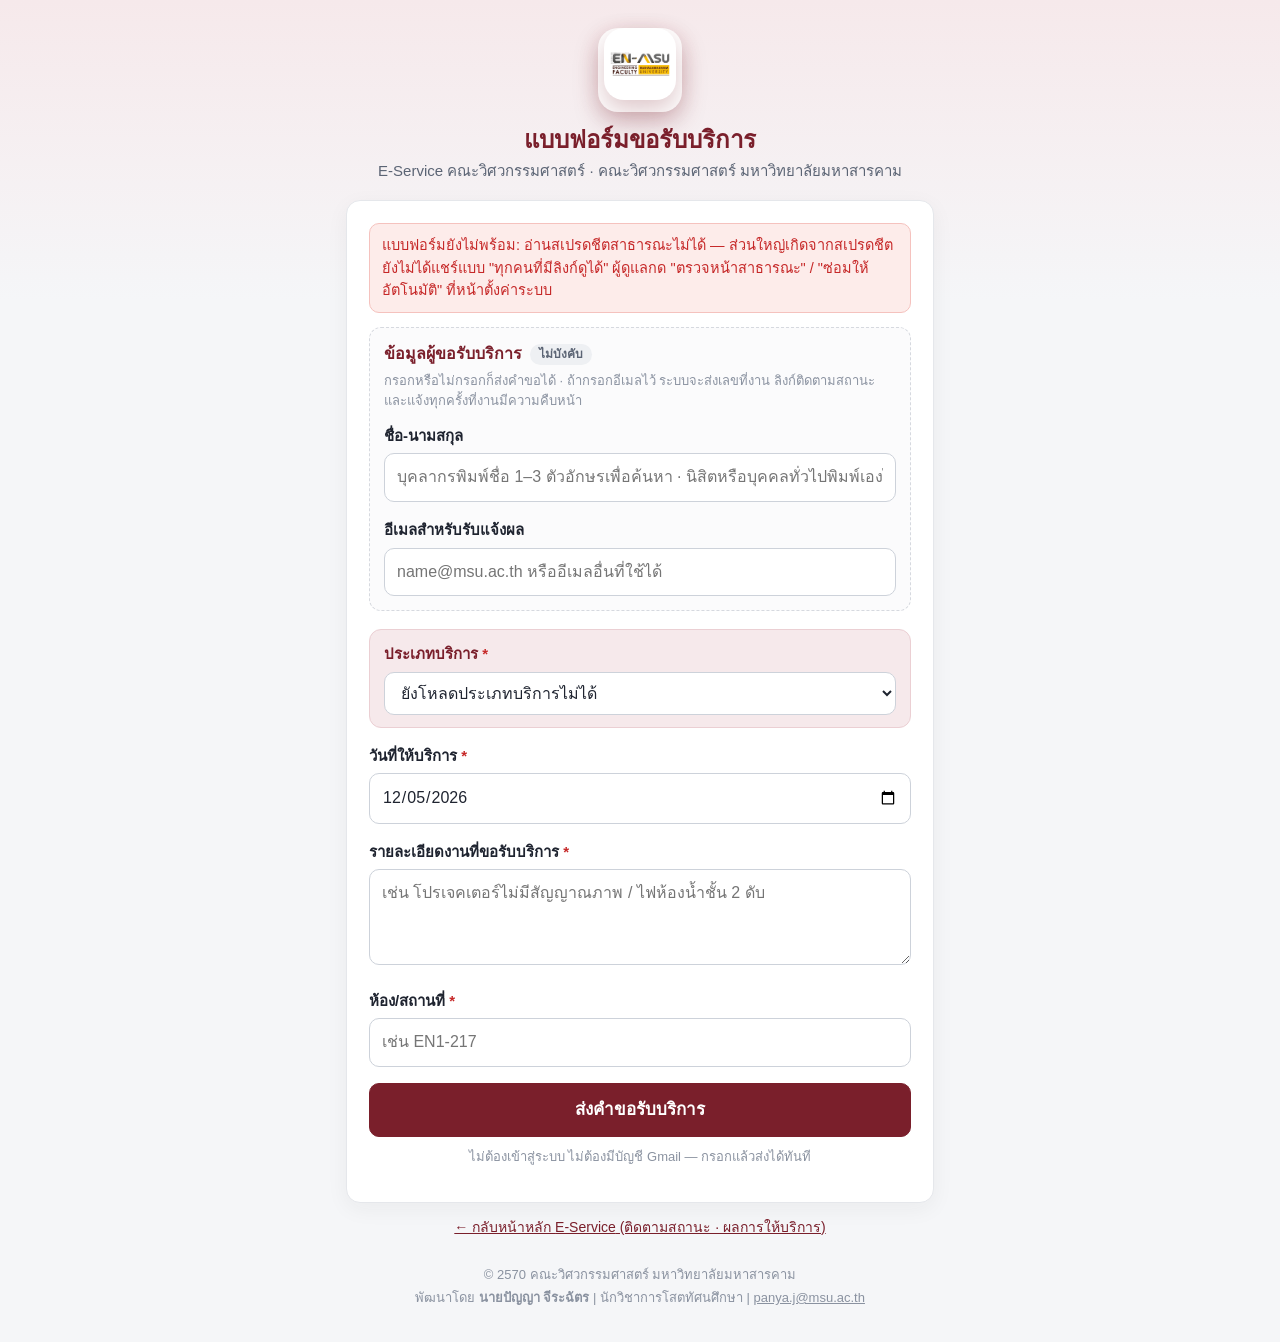
<file: request.html>
<!DOCTYPE html>
<html lang="th">
<head>
<meta charset="UTF-8">
<meta name="viewport" content="width=device-width,initial-scale=1">
<title>แบบฟอร์มขอรับบริการ — E-Service คณะวิศวกรรมศาสตร์</title>
<meta name="description" content="แบบฟอร์มขอรับบริการออนไลน์ คณะวิศวกรรมศาสตร์ มหาวิทยาลัยมหาสารคาม">
<!-- ฟอนต์ประจำมหาวิทยาลัย "มอน้ำชี" จากเซิร์ฟเวอร์คณะ (ไฟล์เดียวกับระบบ DWMS) -->
<link rel="preconnect" href="https://eng.msu.ac.th" crossorigin>
<link rel="stylesheet" href="https://eng.msu.ac.th/dwms/fonts/mornamchi.css">
<link rel="icon" type="image/png" href="logo.png">
<link rel="apple-touch-icon" href="logo.png">
<link rel="stylesheet" href="eservice.css">
<style>
body{background:linear-gradient(180deg,var(--maroon-l) 0%,var(--bg) 300px)}
.page{max-width:620px;margin:0 auto;padding:28px 16px 0}
.head{text-align:center;margin-bottom:18px}
.head .logo{width:84px;height:84px;border-radius:20px;margin:0 auto 12px;display:flex;align-items:center;justify-content:center;font-size:34px;color:var(--maroon);
  background:#fff;padding:6px;box-shadow:0 10px 24px color-mix(in srgb,var(--maroon) 25%,transparent)}
.head .logo img{width:100%;height:100%;object-fit:contain}
.head h1{font-size:24px;color:var(--maroon)}
.head .sys{font-size:15px;color:var(--muted);margin-top:4px}
.head .tel{font-size:13.5px;color:var(--faint);margin-top:6px}
.form{padding:22px}
.row{margin-bottom:16px}
.opt{border:1px dashed #D6D9DF;background:#FBFBFC;border-radius:12px;padding:14px;margin-bottom:18px}
.opt-h{display:flex;align-items:center;gap:8px;font-weight:700;color:var(--maroon)}
.tag{font-size:12px;font-weight:700;color:var(--muted);background:#EEF0F3;border-radius:999px;padding:1px 9px}
.opt-n{font-size:13px;color:var(--faint);line-height:1.6;margin:4px 0 12px}
.combo{position:relative}
.clist{position:absolute;left:0;right:0;top:calc(100% + 4px);z-index:50;background:#fff;border:1px solid #CDD2DA;border-radius:12px;box-shadow:0 14px 30px rgba(31,36,48,.18);max-height:320px;overflow:auto;padding:4px}
.citem{display:flex;gap:10px;align-items:center;padding:7px 8px;border-radius:9px;cursor:pointer}
.citem.on,.citem:hover{background:var(--maroon-l)}
.citem img,.citem .av{width:34px;height:40px;border-radius:7px;object-fit:cover;flex:none;background:var(--maroon-l);color:var(--maroon);display:flex;align-items:center;justify-content:center;font-weight:700}
.cn{font-weight:700;font-size:15px}.cs{font-size:12.5px;color:var(--faint)}
mark{background:var(--gold-l);color:inherit;border-radius:3px}
.cempty{padding:10px;font-size:13.5px;color:var(--faint)}
.mailok{font-size:13px;color:var(--ok);margin-top:4px}
.svc{background:var(--maroon-l);border:1px solid #EBCFD3;border-radius:12px;padding:12px 14px;margin-bottom:16px}
.svc label.f{color:var(--maroon)}
.who{font-size:13.5px;color:var(--muted);margin-top:8px}
.who b{color:var(--ink)}
.done{padding:30px 22px;text-align:center}
.done .big{font-size:34px;font-weight:700;color:var(--maroon);letter-spacing:.5px;margin:6px 0 2px}
.done img{border:1px solid var(--line);border-radius:12px;margin:14px auto 6px;display:block}
.back{text-align:center;margin-top:14px;font-size:14px}
</style>
</head>
<body data-title="แบบฟอร์มขอรับบริการ">
<div class="page">
  <div class="head">
    <div class="logo"><img class="logo" src="logo.png" alt="ตราคณะวิศวกรรมศาสตร์ มหาวิทยาลัยมหาสารคาม"></div>
    <h1>แบบฟอร์มขอรับบริการ</h1>
    <div class="sys"><span data-cfg="appName">E-Service คณะวิศวกรรมศาสตร์</span> · <span data-cfg="faculty">คณะวิศวกรรมศาสตร์ มหาวิทยาลัยมหาสารคาม</span></div>
    <div class="tel" id="telLine"></div>
  </div>

  <div class="card form" id="formCard">
    <div id="formErr" class="err hide" role="alert" style="margin-bottom:14px"></div>
    <form id="reqForm" novalidate>
      <div class="honeypot" aria-hidden="true"><label>Website</label><input type="text" id="website" tabindex="-1" autocomplete="off"></div>

      <div class="opt">
        <div class="opt-h">ข้อมูลผู้ขอรับบริการ <span class="tag">ไม่บังคับ</span></div>
        <p class="opt-n">กรอกหรือไม่กรอกก็ส่งคำขอได้ · ถ้ากรอกอีเมลไว้ ระบบจะส่งเลขที่งาน ลิงก์ติดตามสถานะ และแจ้งทุกครั้งที่งานมีความคืบหน้า</p>
        <div class="row combo">
          <label class="f" for="fName">ชื่อ-นามสกุล</label>
          <input class="in" id="fName" autocomplete="off" placeholder="บุคลากรพิมพ์ชื่อ 1–3 ตัวอักษรเพื่อค้นหา · นิสิตหรือบุคคลทั่วไปพิมพ์เองได้">
          <div class="clist hide" id="cList" role="listbox"></div>
          <div class="help" id="dirState">กำลังโหลดรายชื่อบุคลากร…</div>
        </div>
        <div>
          <label class="f" for="fEmail">อีเมลสำหรับรับแจ้งผล</label>
          <input class="in" id="fEmail" type="email" autocomplete="email" placeholder="name@msu.ac.th หรืออีเมลอื่นที่ใช้ได้">
          <div class="mailok hide" id="mailOk">✓ กรอกอีเมลให้อัตโนมัติจากรายชื่อบุคลากรแล้ว</div>
        </div>
      </div>

      <div class="svc">
        <label class="f" for="fType">ประเภทบริการ <span class="req">*</span></label>
        <select class="in" id="fType" required><option value="">กำลังโหลดประเภทบริการ…</option></select>
        <div class="who hide" id="deptInfo"></div>
        <div id="areaRow" class="hide" style="margin-top:12px">
          <label class="f" for="fArea">พื้นที่ที่ต้องการให้บริการ <span class="req">*</span></label>
          <select class="in" id="fArea"></select>
          <div class="help" id="areaHelp">เลือกพื้นที่เพื่อให้ระบบแจ้งเจ้าหน้าที่ผู้ดูแลพื้นที่นั้นโดยตรง</div>
        </div>
      </div>

      <div class="row">
        <label class="f" for="fDate">วันที่ให้บริการ <span class="req">*</span></label>
        <input class="in" id="fDate" type="date" required>
      </div>
      <div class="row">
        <label class="f" for="fDetail">รายละเอียดงานที่ขอรับบริการ <span class="req">*</span></label>
        <textarea class="in" id="fDetail" required placeholder="เช่น โปรเจคเตอร์ไม่มีสัญญาณภาพ / ไฟห้องน้ำชั้น 2 ดับ"></textarea>
      </div>
      <div class="row">
        <label class="f" for="fRoom">ห้อง/สถานที่ <span class="req">*</span></label>
        <input class="in" id="fRoom" required placeholder="เช่น EN1-217">
      </div>
      <button type="submit" class="btn pri block" id="sendBtn">ส่งคำขอรับบริการ</button>
      <p class="help" style="text-align:center;margin-top:10px">ไม่ต้องเข้าสู่ระบบ ไม่ต้องมีบัญชี Gmail — กรอกแล้วส่งได้ทันที</p>
    </form>
  </div>

  <div class="card done hide" id="doneCard" aria-live="polite">
    <div style="font-size:42px">✅</div>
    <h2 style="color:var(--maroon)">ส่งคำขอเรียบร้อยแล้ว</h2>
    <div id="doneNo"></div>
    <p class="help" id="doneMsg" style="font-size:15px">เจ้าหน้าที่ได้รับแจ้งทางอีเมลแล้ว และจะดำเนินการโดยเร็วที่สุด</p>
    <img id="doneQr" alt="QR Code ติดตามสถานะ" width="170" height="170" class="hide">
    <div style="display:flex;flex-direction:column;gap:8px;margin-top:10px">
      <a class="btn pri" id="trackBtn" href="index.html">ติดตามสถานะคำขอ</a>
      <button type="button" class="btn" id="againBtn">ส่งคำขอเพิ่มเติม</button>
    </div>
  </div>

  <div class="back"><a href="index.html">← กลับหน้าหลัก <span data-cfg="appShort">E-Service</span> (ติดตามสถานะ · ผลการให้บริการ)</a></div>
</div>
<footer class="credit"></footer>

<script src="config.js"></script>
<script src="eservice.js"></script>
<script>
(function () {
  'use strict';
  const { $, esc } = ESV;
  let DEPTS = [], TYPES = [], AREAS = [], DIR = [];

  const today = () => { const d = new Date(); return d.getFullYear() + '-' + String(d.getMonth() + 1).padStart(2, '0') + '-' + String(d.getDate()).padStart(2, '0'); };
  $('fDate').value = today();
  const err = m => { const e = $('formErr'); if (!m) { e.classList.add('hide'); return; } e.textContent = m; e.classList.remove('hide'); e.scrollIntoView({ behavior: 'smooth', block: 'center' }); };

  /* ── โหลดข้อมูลจากสเปรดชีตสาธารณะ (ลำดับตามที่ผู้ดูแลจัดด้วยปุ่ม ▲▼) ── */
  const byOrder = (a, b) => (Number(a['ลำดับ']) || 999) - (Number(b['ลำดับ']) || 999);
  Promise.resolve().then(() => {
    if (!ESV.ready()) throw new Error('แบบฟอร์มยังไม่พร้อม: ผู้ดูแลยังไม่ได้ใส่ PUBLIC_SHEET_ID ในไฟล์ config.js (คัดลอกได้จากหน้าตั้งค่าระบบ → การ์ด "หน้าสาธารณะ")');
    return Promise.all([ESV.sheetSafe('PublicConfig'), ESV.sheetSafe('PublicDepartments'), ESV.sheet('PublicTypes'), ESV.sheetSafe('PublicAreas')]);
  }).then(([cfg, d, t, a]) => {
    const names = ESV.applyConfig(cfg);
    if (names.contactPhone) $('telLine').textContent = '📞 ' + names.contactPhone + (names.contactEmail ? ' · ' + names.contactEmail : '');
    DEPTS = d.sort(byOrder); TYPES = t.sort(byOrder); AREAS = a.sort(byOrder);
    const sel = $('fType');
    if (!TYPES.length) { sel.innerHTML = '<option value="">ยังไม่มีประเภทบริการเปิดให้ขอ</option>'; return; }
    sel.innerHTML = '<option value="">— เลือกประเภทบริการ —</option>' + DEPTS.map(dp => {
      const ts = TYPES.filter(x => x['รหัสฝ่าย'] === dp['รหัสฝ่าย']);
      return ts.length ? '<optgroup label="' + esc(dp['ชื่อฝ่าย']) + '">' + ts.map(x => '<option value="' + esc(x['รหัสประเภท']) + '">' + esc(x['ชื่อประเภทบริการ']) + '</option>').join('') + '</optgroup>' : '';
    }).join('');
    const pre = new URLSearchParams(location.search).get('type');
    if (pre && TYPES.some(x => x['รหัสประเภท'] === pre)) { sel.value = pre; onType(); }
  }).catch(e => { err(ESV.ready() ? 'แบบฟอร์มยังไม่พร้อม: ' + ESV.whyFail(e) : e.message); $('fType').innerHTML = '<option value="">ยังโหลดประเภทบริการไม่ได้</option>'; });

  /* ── เลือกประเภท → รู้ฝ่าย → ถ้าฝ่ายมีพื้นที่รับผิดชอบ ให้เลือกพื้นที่ ── */
  function onType() {
    const t = TYPES.find(x => x['รหัสประเภท'] === $('fType').value);
    const info = $('deptInfo'), row = $('areaRow');
    if (!t) { info.classList.add('hide'); row.classList.add('hide'); return; }
    const d = DEPTS.find(x => x['รหัสฝ่าย'] === t['รหัสฝ่าย']) || {};
    info.innerHTML = 'ผู้ให้บริการ: <b>' + esc(d['ชื่อฝ่าย'] || t['รหัสฝ่าย']) + '</b>' + (d['โทรศัพท์'] ? ' · โทร ' + esc(d['โทรศัพท์']) : '') +
      (t['คำอธิบาย'] ? '<br>' + esc(t['คำอธิบาย']) : '');
    info.classList.remove('hide');
    const areas = AREAS.filter(x => x['รหัสฝ่าย'] === t['รหัสฝ่าย']);
    if (!areas.length) { row.classList.add('hide'); $('fArea').innerHTML = ''; return; }
    $('fArea').innerHTML = '<option value="">— เลือกพื้นที่ —</option>' + areas.map(x => '<option value="' + esc(x['รหัสพื้นที่']) + '">' + esc(x['ชื่อพื้นที่']) + '</option>').join('') +
      '<option value="__all">ไม่ทราบ / งานส่วนกลาง (แจ้งเจ้าหน้าที่ทุกคนของฝ่าย)</option>';
    row.classList.remove('hide');
  }
  $('fType').addEventListener('change', onType);
  $('fArea').addEventListener('change', () => {
    const a = AREAS.find(x => x['รหัสพื้นที่'] === $('fArea').value);
    $('areaHelp').textContent = a ? (a['ตำแหน่ง'] || a['ชื่อพื้นที่']) + ' — ระบบจะแจ้งเจ้าหน้าที่ผู้ดูแลพื้นที่นี้โดยตรง' : 'เลือกพื้นที่เพื่อให้ระบบแจ้งเจ้าหน้าที่ผู้ดูแลพื้นที่นั้นโดยตรง';
  });

  /* ── ค้นหาชื่อบุคลากร (พิมพ์ 1–3 ตัว) → เติมอีเมลให้ ── */
  const TITLE = /^(ศาสตราจารย์|รองศาสตราจารย์|ผู้ช่วยศาสตราจารย์|อาจารย์|ศ\.|รศ\.|ผศ\.|อ\.|ดร\.|นางสาว|น\.ส\.|นาย|นาง|ว่าที่\s*ร\.?ต\.?)\s*/;
  const bare = s => { let t = String(s || '').trim(); for (let i = 0; i < 4; i++) t = t.replace(TITLE, ''); return t.toLowerCase(); };
  ESV.sheetSafe('PublicDirectory').then(rows => {
    DIR = rows.map(r => ({ name: String(r['ชื่อ - นามสกุล'] || ''), pos: [r['ตำแหน่ง'], r['หน่วยงาน/สาขา']].filter(Boolean).join(' · '), email: String(r['E-Mail'] || '').trim(), photo: String(r['รูปภาพ'] || '') })).filter(p => p.name);
    $('dirState').textContent = DIR.length ? 'พร้อมค้นหาจากรายชื่อบุคลากร ' + DIR.length + ' คน' : '';
  });
  let hits = [], cur = -1;
  const hl = (t, q) => { const i = q ? t.toLowerCase().indexOf(q) : -1; return i < 0 ? esc(t) : esc(t.slice(0, i)) + '<mark>' + esc(t.slice(i, i + q.length)) + '</mark>' + esc(t.slice(i + q.length)); };
  function drawList() {
    const q = $('fName').value.trim().toLowerCase(), box = $('cList');
    if (!q || !DIR.length) { box.classList.add('hide'); return; }
    const qb = bare(q);
    hits = DIR.map(p => { const b = bare(p.name), e = p.email.toLowerCase();
      const sc = b.replace(/\s/g, '').startsWith(qb.replace(/\s/g, '')) ? 3 : b.split(/\s+/).some(w => w.startsWith(qb)) ? 2 : (b.includes(qb) || e.startsWith(q)) ? 1 : 0;
      return [sc, p]; }).filter(x => x[0]).sort((a, b) => b[0] - a[0] || a[1].name.localeCompare(b[1].name, 'th')).slice(0, 8).map(x => x[1]);
    box.innerHTML = hits.length ? hits.map((p, i) => '<div class="citem' + (i === cur ? ' on' : '') + '" data-i="' + i + '" role="option">' +
      (p.photo ? '<img src="' + esc(p.photo) + '" alt="" referrerpolicy="no-referrer" onerror="this.replaceWith(Object.assign(document.createElement(\'span\'),{className:\'av\',textContent:\'' + esc(bare(p.name).charAt(0)) + '\'}))">' : '<span class="av">' + esc(bare(p.name).charAt(0)) + '</span>') +
      '<div><div class="cn">' + hl(p.name, q) + '</div><div class="cs">' + esc(p.pos) + '</div></div></div>').join('')
      : '<div class="cempty">ไม่พบในรายชื่อบุคลากร — พิมพ์ชื่อเองได้ตามปกติ</div>';
    box.classList.remove('hide');
  }
  function pick(i) {
    const p = hits[i]; if (!p) return;
    $('fName').value = p.name; $('cList').classList.add('hide');
    if (p.email) { $('fEmail').value = p.email; $('mailOk').classList.remove('hide'); }
  }
  $('fName').addEventListener('input', () => { cur = -1; $('mailOk').classList.add('hide'); drawList(); });
  $('fName').addEventListener('keydown', e => {
    if ($('cList').classList.contains('hide')) return;
    if (e.key === 'ArrowDown') { e.preventDefault(); cur = Math.min(hits.length - 1, cur + 1); drawList(); }
    else if (e.key === 'ArrowUp') { e.preventDefault(); cur = Math.max(0, cur - 1); drawList(); }
    else if (e.key === 'Enter' && hits.length) { e.preventDefault(); pick(cur < 0 ? 0 : cur); }
    else if (e.key === 'Escape') $('cList').classList.add('hide');
  });
  $('cList').addEventListener('mousedown', e => { e.preventDefault(); const it = e.target.closest('.citem'); if (it) pick(+it.dataset.i); });
  $('fName').addEventListener('blur', () => setTimeout(() => $('cList').classList.add('hide'), 150));

  /* ── ส่งคำขอ ── */
  let nonce = ESV.nonce();
  $('reqForm').addEventListener('submit', async e => {
    e.preventDefault(); err('');
    const t = TYPES.find(x => x['รหัสประเภท'] === $('fType').value);
    if (!t) { err('กรุณาเลือกประเภทบริการ'); $('fType').focus(); return; }
    if (!$('areaRow').classList.contains('hide') && !$('fArea').value) { err('กรุณาเลือกพื้นที่ที่ต้องการให้บริการ'); $('fArea').focus(); return; }
    if (!$('fDate').value) { err('กรุณาเลือกวันที่ให้บริการ'); $('fDate').focus(); return; }
    if (!$('fDetail').value.trim()) { err('กรุณาระบุรายละเอียดงานที่ขอรับบริการ'); $('fDetail').focus(); return; }
    if (!$('fRoom').value.trim()) { err('กรุณาระบุห้อง/สถานที่'); $('fRoom').focus(); return; }
    const em = $('fEmail').value.trim();
    if (em && !/^[^\s@]+@[^\s@]+\.[^\s@]+$/.test(em)) { err('รูปแบบอีเมลไม่ถูกต้อง'); $('fEmail').focus(); return; }
    const b = $('sendBtn'); b.disabled = true; b.textContent = 'กำลังส่งคำขอ…';
    try {
      const r = await ESV.post({ nonce: nonce, typeId: t['รหัสประเภท'], dept: t['รหัสฝ่าย'], areaId: $('fArea').value || '', date: $('fDate').value,
        detail: $('fDetail').value.trim(), room: $('fRoom').value.trim(), requester: $('fName').value.trim(), email: em, website: $('website').value });
      showDone(r, em);
    } catch (ex) { err(ex.message || 'ส่งคำขอไม่สำเร็จ กรุณาลองใหม่'); }
    finally { b.disabled = false; b.textContent = 'ส่งคำขอรับบริการ'; }
  });
  function showDone(r, em) {
    const link = r.jobNo ? ESV.trackLink(r.jobNo) : ESV.here('index.html');   // หน้าติดตามของเว็บที่เปิดอยู่ (GitHub หรือเว็บคณะ)
    $('doneNo').innerHTML = r.jobNo ? '<div class="help">เลขที่งานของท่าน</div><div class="big num">' + esc(r.jobNo) + '</div>' : '';
    $('doneMsg').textContent = r.blind ? 'ระบบได้รับคำขอแล้ว' + (em ? ' เลขที่งานจะส่งไปที่อีเมล ' + em : '') + ' · เจ้าหน้าที่ได้รับแจ้งแล้ว'
      : 'เจ้าหน้าที่ได้รับแจ้งทางอีเมลแล้ว และจะดำเนินการโดยเร็วที่สุด' + (em ? ' · ส่งรายละเอียดไปที่ ' + em + ' แล้ว' : '');
    $('trackBtn').href = link;
    if (r.jobNo) { $('doneQr').src = ESV.qr(link, 340); $('doneQr').classList.remove('hide'); } else $('doneQr').classList.add('hide');
    $('formCard').classList.add('hide'); $('doneCard').classList.remove('hide'); window.scrollTo({ top: 0, behavior: 'smooth' });
  }
  $('againBtn').addEventListener('click', () => {
    nonce = ESV.nonce(); $('reqForm').reset(); $('fDate').value = today(); onType(); $('mailOk').classList.add('hide');
    $('doneCard').classList.add('hide'); $('formCard').classList.remove('hide');
  });
})();
</script>
</body>
</html>
</file>
<file: eservice.css>
/* ══════════════════════════════════════════════════════════════════
   สไตล์ร่วมของหน้าสาธารณะ E-Service คณะวิศวกรรมศาสตร์ มหาวิทยาลัยมหาสารคาม
   ฟอนต์ "มอน้ำชี" อ้างจากเซิร์ฟเวอร์คณะ (eng.msu.ac.th/dwms/fonts/) ไฟล์เดียวกับระบบ DWMS
   ══════════════════════════════════════════════════════════════════ */
:root{
  --maroon:#7A1F2B; --maroon-d:#5C1720; --maroon-l:#F6E9EB; --gold:#C9962B; --gold-l:#FBF3E2;
  --ink:#1F2430; --muted:#5B6474; --faint:#8A92A0; --line:#E5E7EB; --bg:#F5F6F8; --surface:#fff;
  --ok:#2E7D32; --ok-bg:#E8F5E9; --prog:#5E35B1; --prog-bg:#EDE7F6; --recv:#B7791F; --recv-bg:#FCF1D9; --fail:#C62828; --fail-bg:#FDECEA;
  --r:14px;
}
*{box-sizing:border-box}
html{-webkit-text-size-adjust:100%}
body{margin:0;font-family:"Mornamchi","Sarabun","Noto Sans Thai","Leelawadee UI",Tahoma,sans-serif;background:var(--bg);color:var(--ink);font-size:16px;line-height:1.55}
a{color:var(--maroon)}
h1,h2,h3{line-height:1.3;margin:0}
button,input,select,textarea{font:inherit;color:inherit}
.wrap{max-width:1180px;margin:0 auto;padding:0 18px}
.num{font-variant-numeric:tabular-nums}
.hide{display:none!important}
.card{background:var(--surface);border:1px solid var(--line);border-radius:var(--r);box-shadow:0 6px 22px rgba(31,36,48,.05)}
.btn{display:inline-flex;align-items:center;justify-content:center;gap:6px;border:1px solid var(--line);background:#fff;border-radius:10px;padding:9px 14px;font-weight:600;cursor:pointer;text-decoration:none;color:var(--ink);transition:.15s}
.btn:hover{border-color:var(--maroon)}
.btn.pri{background:var(--maroon);border-color:var(--maroon);color:#fff}.btn.pri:hover{background:var(--maroon-d)}
.btn.gold{background:var(--gold);border-color:var(--gold);color:#fff}
.btn.ghost{background:rgba(255,255,255,.14);border-color:rgba(255,255,255,.35);color:#fff}
.btn.block{width:100%;padding:13px 16px;font-size:17px}
.btn:disabled{opacity:.6;cursor:wait}
label.f{display:block;font-weight:700;font-size:15px;margin:0 0 6px}
.req{color:var(--fail)}
.in{width:100%;border:1px solid #CDD2DA;border-radius:10px;padding:11px 12px;background:#fff;font-size:16px}
.in:focus{outline:2px solid color-mix(in srgb,var(--maroon) 55%,#fff);outline-offset:1px;border-color:var(--maroon)}
textarea.in{min-height:96px;resize:vertical}
.help{font-size:13px;color:var(--faint);margin-top:4px;line-height:1.5}
.err{background:var(--fail-bg);color:var(--fail);border:1px solid #F5C2BE;border-radius:10px;padding:10px 12px;font-size:14.5px}
.st{display:inline-block;border-radius:999px;padding:2px 10px;font-size:12.5px;font-weight:700;white-space:nowrap}
.st.recv{background:var(--recv-bg);color:var(--recv)}.st.prog{background:var(--prog-bg);color:var(--prog)}
.st.done{background:var(--ok-bg);color:var(--ok)}.st.fail{background:var(--fail-bg);color:var(--fail)}.st.cancel{background:#EEF0F3;color:#5B6474}
.dept{display:inline-block;background:var(--maroon-l);color:var(--maroon);border-radius:6px;font-size:12px;font-weight:700;padding:1px 7px}
.credit{text-align:center;color:var(--faint);font-size:13px;line-height:1.75;padding:26px 16px 32px}
.credit a{color:inherit}
.honeypot{position:absolute;left:-9999px;top:-9999px;width:1px;height:1px;overflow:hidden}
.loading{color:var(--faint);text-align:center;padding:28px 0}
/* ── หน้าต่าง (modal) ── */
.mask{position:fixed;inset:0;background:rgba(20,24,32,.55);z-index:80;display:flex;align-items:center;justify-content:center;padding:16px}
.mbox{background:#fff;border-radius:16px;width:min(620px,100%);max-height:92vh;overflow:auto;box-shadow:0 24px 60px rgba(0,0,0,.3)}
.mh{display:flex;justify-content:space-between;align-items:flex-start;gap:10px;padding:18px 20px 10px;border-bottom:1px solid var(--line)}
.mb{padding:16px 20px 20px}
.x{border:0;background:none;font-size:22px;line-height:1;cursor:pointer;color:var(--muted);padding:4px}
@media (prefers-reduced-motion:reduce){*{transition:none!important;animation:none!important}}
</file>
